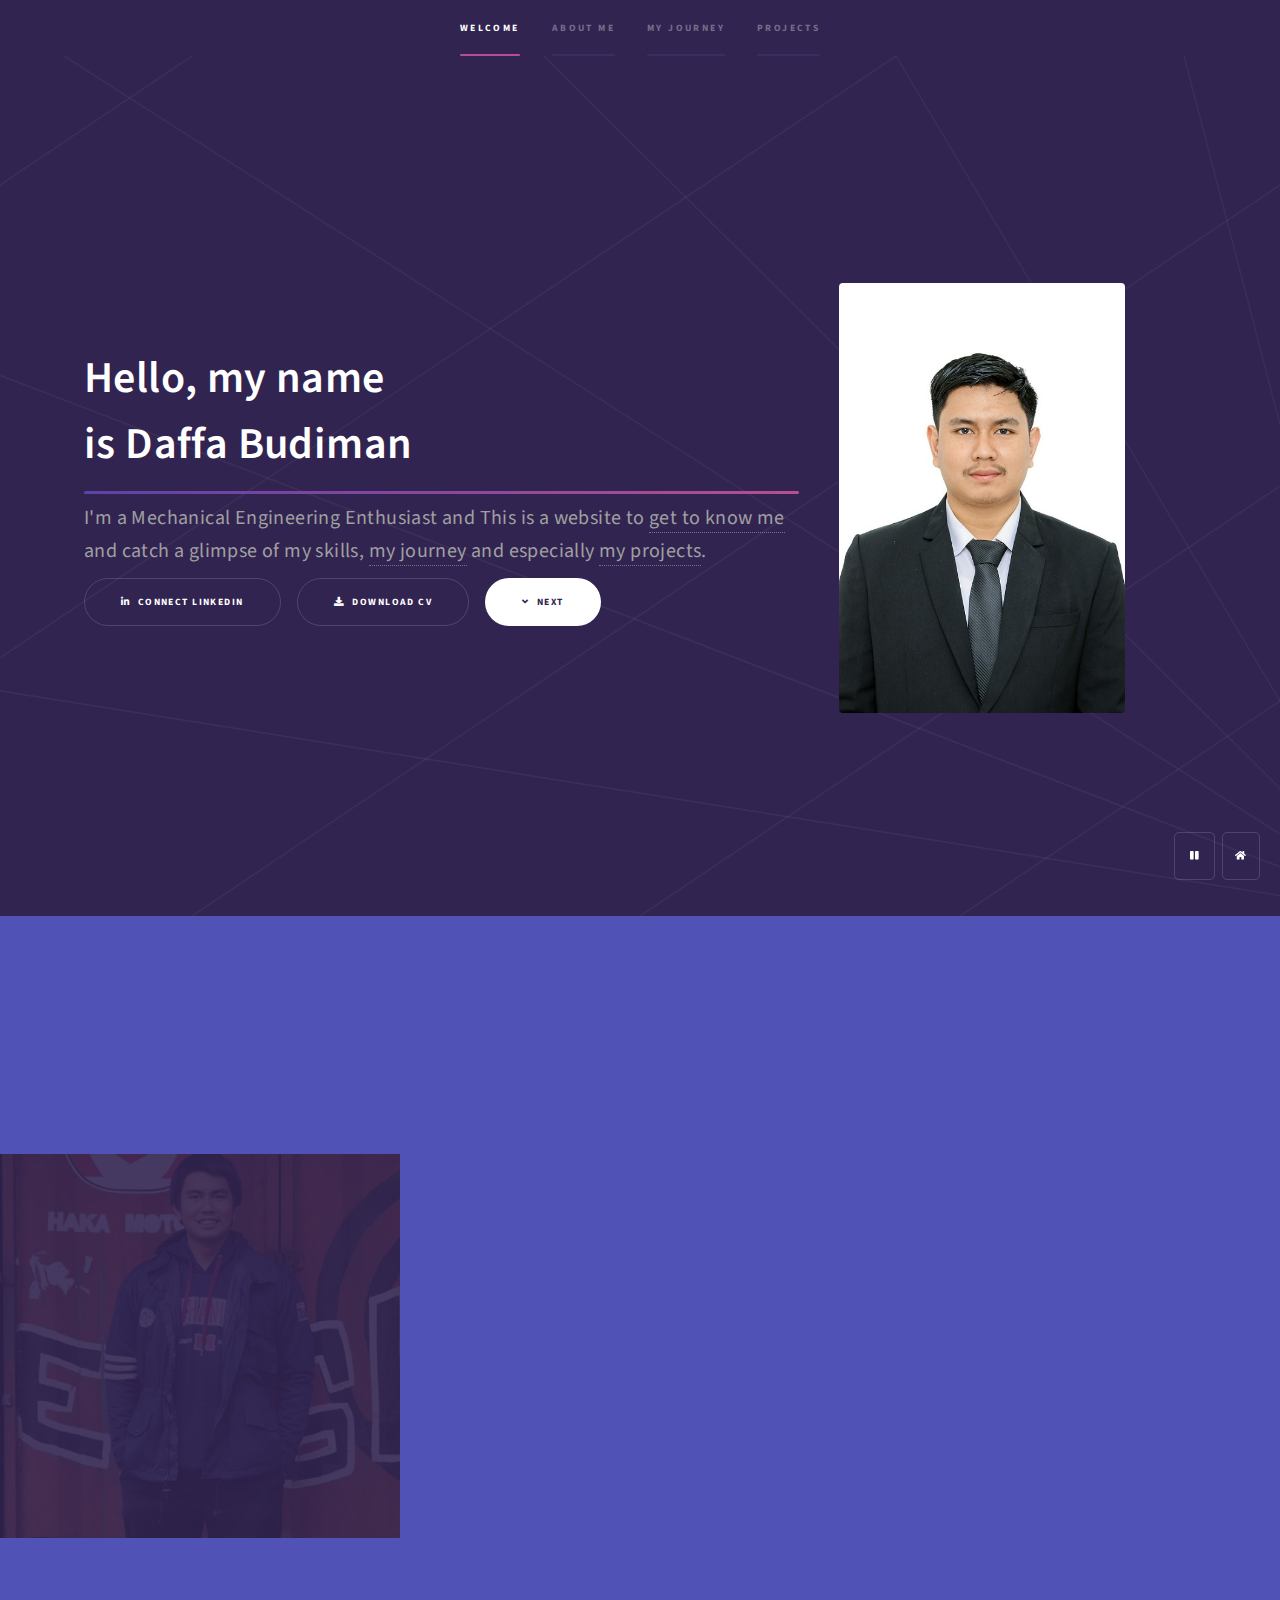
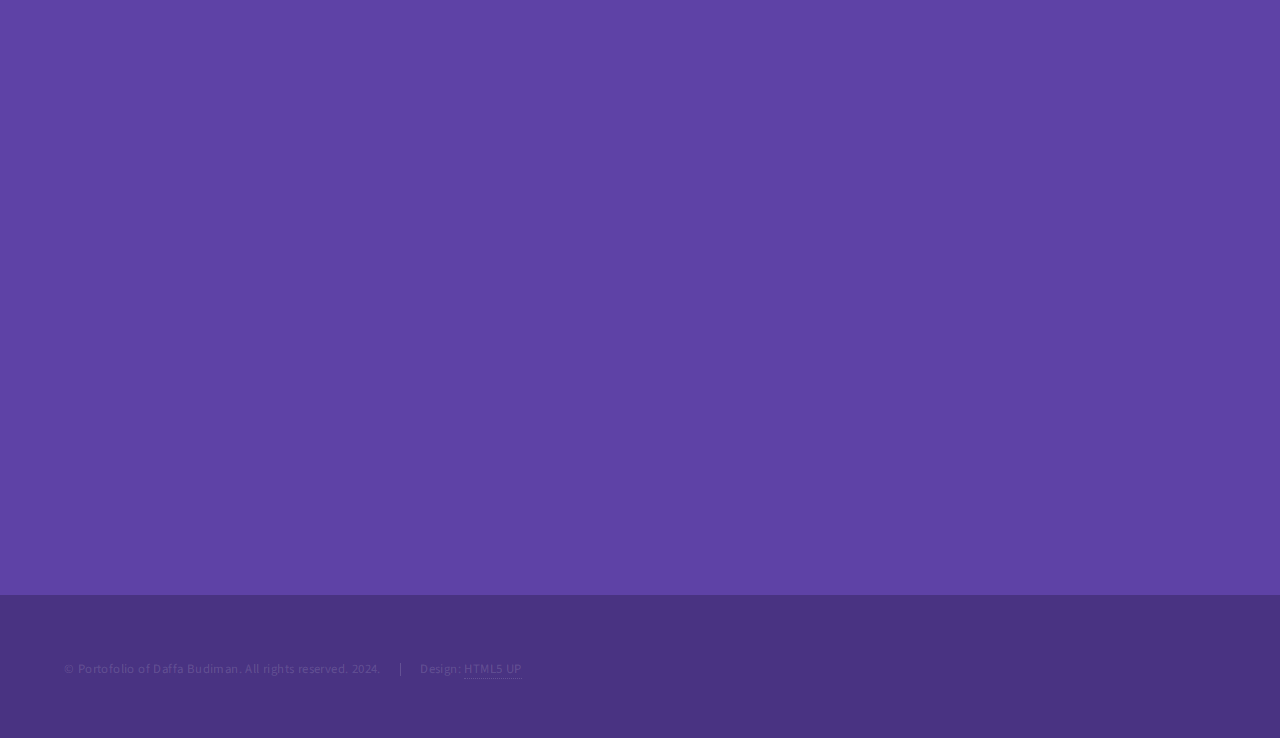
<file: index.html>
<!DOCTYPE HTML>
<!--
	Hyperspace by HTML5 UP
	html5up.net | @ajlkn
	Free for personal and commercial use under the CCA 3.0 license (html5up.net/license)
-->
<html>
	<head>
		<title>Portofolio of Daffa Budiman</title>
		<meta charset="utf-8" />
		<meta name="viewport" content="width=device-width, initial-scale=1, user-scalable=no" />
		<link rel="stylesheet" href="assets/css/main.css" />
		<noscript><link rel="stylesheet" href="assets/css/noscript.css" /></noscript>
	</head>
	<body class="is-preload">
		<audio id="background-music" loop>
			<source src="assets/backroundmusic.m4a" type="audio/mpeg">
			Browser kamu tidak mendukung audio.
		</audio>

		<!-- Sidebar -->
			<section id="sidebar">
				<div class="inner">
					<nav>
						<ul>
							<li><a href="#intro" >Welcome</a></li>
							<li><a href="#aboutme">About Me</a></li>
							<li><a href="#myjourney">My Journey</a></li>
							<li><a href="#projects">Projects</a></li>
						</ul>
					</nav>
				</div>
				<button id="float-button-music" ><i class="icon solid fa-pause" ></i></button>
			</section>

		<!-- Wrapper -->
			<div id="wrapper">	
				<!-- Welcome -->
					<section id="intro" class="wrapper fullscreen fade-up">
						<div class="inner flex-container">
							<div class="text-content">
								<h1 class="major">Hello, my name<br />
									is Daffa Budiman</h1>
									<p>I'm a Mechanical Engineering Enthusiast and This is a website to <a href="#aboutme" class="scrolly">get to know me</a> and catch a glimpse of my skills, <a href="#myjourney" class="scrolly">my journey</a> and especially <a href="#projects" class="scrolly">my projects</a>.</p>
									<ul class="actions">
										<li><a href="https://www.linkedin.com/in/daffabudiman/" target="_blank" class="button icon brands fa-linkedin-in">Connect LinkedIn</a></li>
										<li><a href="assets/CV DAFFA BUDIMAN.pdf" class="button icon solid fa-download" >Download CV</a></li>
										<li><a href="#aboutme" class="scrolly button primary color1 circle icon solid fa-angle-down">Next</a></li>
									</ul>
							</div>
							<div class="image-content">
								<a class="image"><img src="images/Foto.jpg" alt=""/></a>
							</div>
						</div>
						<button id="float-button" a href="#intro" class="scrolly icon solid fa-home"></button>
					</section>

				<!-- About Me -->
					<section id="aboutme" class="wrapper style2 fullscreen spotlights">
						<section>
							<a href="#" class="image"><img src="images/Foto2.jpg" alt="" data-position="center center" /></a>
							<div class="content">
								<div class="inner">
									<h2>About Me</h2>
									<p>Dedicated Mechanical Engineering graduate with a strong background in mechatronics, 
										reliability, maintenance, and mechanical design, seeking a challenging position as an 
										Entry-Level Mechanical Engineer or any other opportunity. Offering expertise in 3D 
										design, mechanical engineering, and problem solving to contribute effectively to a 
										dynamic engineering team. I am enthusiast to learn new language such as Japanese.
									</p>
									<br/>
								<ul class="actions">
									<li><a href="#myjourney" class="scrolly button primary color1 circle icon solid fa-angle-down">Next</a></li>
								</ul>
								</div>
							</div>
						</section>
					</section>

				<!-- My Journey -->
					<section id="myjourney" class="wrapper style2-alt fade-up">
						<div class="inner">
							<h2>My Journey</h2>
							<p>Explore my timeline of adventures—it's interactive! Click on each box for more details.</p>
							<ul>
								<li>Position</li>
								<li>Location</li>
								<li>Main Objective or Responsibility</li>
							</ul>
								<div class="features">
									<section>
										<span class="icon solid major fas fa-briefcase"></span>
										<h2>Experience</h2>
										<div class="main">
											<article class="thumb2">
												<a href="images/fulls/Journey.JPG" class="image"><img src="images/thumbs/Journey.JPG" alt="" /></a>
												<h2>Mechanical and Electrical Engineering Intern<br/> PT. Agrividia Solusi Nusantara (Dec 2023 - Feb 2024) <br/> Developed conveyor system for palm fruit sorting</h2>
												<p>● Created a prototype of conveyor system for palm fruit sorting using shapr3d, 3D printer, Arduino with a tight deadline 1 month and 2 engineers.
													<br/>● Created a full-size conveyor system for palm fruit sorting, integrating mechanical and electrical circuits for seamless operation and 5 engineers.
													<br/>● Programmed Arduino for weight sensor and configured PLC for 3-phase motor control and hopper (using pneumatic) control with deadline 2 month.</p>
												</p>
											</article>	
											<article class="thumb2">
												<a href="images/fulls/Journey.JPG" class="image"><img src="images/thumbs/Journey.JPG" alt="" /></a>
												<h2>Reliability and Maintenance Intern<br/> PT. Cabot Indonesia (Mar 2021 - Jul 2021) <br/>Learn the production process of carbon black</h2>
												<p>● Learn the production process of carbon black and knowing the machinery equipments of the production.
													<br/>● Demonstrated proficiency in creating detailed 3D designs using Solidworks and conducted Thermo- Structural Analysis using Ansys.
													<br/>● Conducted a comprehensive analysis of the effects of adding bellows to the inlet air pipeline at the combustion chamber.
												</p>
											</article>	
											<article class="thumb2">
												<a href="images/fulls/Journey.JPG" class="image"><img src="images/thumbs/Journey.JPG" alt="" /></a>
												<h2>Mechanical Design Freelance<br/> CV. Vierma Engineering (February 2021) <br/>Created a comprehensive set of mechanical drawings for a project</h2>
												<p>● Successfully created a comprehensive set of mechanical drawings for a project, totaling 20 pages of detailed design.
													<br/>● Create a 5-page exploded view drawing.
													<br/>● Completed the entire project within a tight deadline of 3 days.
												</p>
											</article>	
										</div>
									</section>
									<section>
										<span class="icon solid major fa-graduation-cap"></span>
										<h2>Formal Education</h2>
										<div class="main">
											<article class="thumb2">
												<a href="images/fulls/Journey.JPG" class="image"><img src="images/thumbs/Journey.JPG" alt="" /></a>
												<h2>Bachelor of Mechanical Engineering<br/> Bandung Institute of Technology (August 2017 - August 2023) <br/>GPA of 3.13/4.00</h2>
												<p>Developed a final project titled "Development Control System of Lower Limb Exoskeleton for People with Paraplegia", Implemented comprehensive control algorithms using PID and arduino, resulting in a significantly improved user experience with the exoskeleton. This project improves problem solving, mechanical engineering, mechatronics, and mechanical design skills.
												</p>
											</article>
										</div>
									</section>
									<section>
										<span class="icon solid major fa-users"></span>
										<h2>Organizations</h2>
										<div class="main">
											<article class="thumb2">
												<a href="images/fulls/Journey.JPG" class="image"><img src="images/thumbs/Journey.JPG" alt="" /></a>
												<h2>Head of Chassis Departement<br/> Red Container Karting Team (RCKT ITB) (Jan 2020 - Dec 2020) <br/>Responsible for maintaining and developing kart chassis.</h2>
												<p>● Responsible for maintaining and developing kart chassis.
													<br/>● Read and follow technical documentation to complete accurate repairs.
													<br/>● Solve the kart chassis problem with limited materials.
													<br/>● Lead the team to make kart parts with limited materials and tools.
												</p>
											</article>
											<article class="thumb2">
												<a href="images/fulls/Journey.JPG" class="image"><img src="images/thumbs/Journey.JPG" alt="" /></a>
												<h2>Head of the Kinship Bureau<br/> Koperasi Asrama Mahasiswa BG ITB (Feb 2019 - Oct 2020)<br/>Responsible for improving internal relationships between members</h2>
												<p>Responsible for improving internal relationships between members with programs.
												</p>
											</article>
											<article class="thumb2">
												<a href="images/fulls/Journey.JPG" class="image"><img src="images/thumbs/Journey.JPG" alt="" /></a>
												<h2>Staff of Competition Division<br/> Himpunan Mahasiswa Mesin ITB (HMM ITB) (Sep 2019 - Feb 2020) <br/>Responsible for maintaining and developing kart chassis.</h2>
												<p>● Responsible for updating the competition list on the website every 2 weeks.
													<br/>● Responsible for holding one competition seminar about sharing experience to increase enthusiasm in competition.
												</p>
											</article>
										</div>
									</section>
								</div>
								<br/>
							<ul class="actions">
								<li><a href="#projects" class="scrolly button primary color1 circle icon solid fa-angle-down">Next</a></li>
							</ul>
						</div>
					</section>

				<!-- My Projects -->
					<section id="projects" class="wrapper style1 fade-up">
						<div class="inner">
							<h2>Projects</h2>
							<p>it's interactive! Click on each box for more details.</p>
							<div class="main">
								<article class="thumb">
									<a href="images/fulls/01.jpg" class="image"><img src="images/thumbs/01.jpg" alt="" /></a>
								</article>
								<article class="thumb">
									<a href="images/fulls/02.jpg" class="image"><img src="images/thumbs/02.jpg" alt="" /></a>
								</article>
								<article class="thumb">
									<a href="images/fulls/03.jpg" class="image"><img src="images/thumbs/03.jpg" alt="" /></a>
								</article>
								<article class="thumb">
									<a href="images/fulls/04.jpg" class="image"><img src="images/thumbs/04.jpg" alt="" /></a>
								</article>
							</div>
							<br/>
							<ul class="actions">
								<li><a href="#intro" class="scrolly button primary color1 circle icon solid fa-home">Home</a></li>
							</ul>
						</div>
					</section>

		<!-- Footer -->
			<footer id="footer" class="wrapper style1-alt">
				<div class="inner">
					<ul class="menu">
						<li>&copy; Portofolio of Daffa Budiman. All rights reserved. 2024.</li><li>Design: <a href="http://html5up.net">HTML5 UP</a></li>
					</ul>
				</div>
			</footer>

		<!-- Scripts -->
			<script src="assets/js/jquery.min.js"></script>
			<script src="assets/js/jquery.poptrox.min.js"></script>
			<script src="assets/js/jquery.scrollex.min.js"></script>
			<script src="assets/js/jquery.scrolly.min.js"></script>
			<script src="assets/js/browser.min.js"></script>
			<script src="assets/js/breakpoints.min.js"></script>
			<script src="assets/js/util.js"></script>
			<script src="assets/js/main.js"></script>

	</body>
</html>
</file>
<file: assets/css/noscript.css>
/*
	Hyperspace by HTML5 UP
	html5up.net | @ajlkn
	Free for personal and commercial use under the CCA 3.0 license (html5up.net/license)
*/

/* Spotlights */

	.spotlights > section > .image:before {
		opacity: 0 !important;
	}

	.spotlights > section > .content > .inner {
		-moz-transform: none !important;
		-webkit-transform: none !important;
		-ms-transform: none !important;
		transform: none !important;
		opacity: 1 !important;
	}

/* Wrapper */

	.wrapper > .inner {
		opacity: 1 !important;
		-moz-transform: none !important;
		-webkit-transform: none !important;
		-ms-transform: none !important;
		transform: none !important;
	}

/* Sidebar */

	#sidebar > .inner {
		opacity: 1 !important;
	}

	#sidebar nav > ul > li {
		-moz-transform: none !important;
		-webkit-transform: none !important;
		-ms-transform: none !important;
		transform: none !important;
		opacity: 1 !important;
	}
</file>
<file: assets/css/main.css>
@import url(fontawesome-all.min.css);
@import url("https://fonts.googleapis.com/css?family=Source+Sans+Pro:300,300italic,400,400italic");
/*
	Hyperspace by HTML5 UP
	html5up.net | @ajlkn
	Free for personal and commercial use under the CCA 3.0 license (html5up.net/license)
*/
@-moz-keyframes spinner {
	0% {
		-moz-transform: rotate(0deg);
		-webkit-transform: rotate(0deg);
		-ms-transform: rotate(0deg);
		transform: rotate(0deg);
	}

	100% {
		-moz-transform: rotate(359deg);
		-webkit-transform: rotate(359deg);
		-ms-transform: rotate(359deg);
		transform: rotate(359deg);
	}
}

@-webkit-keyframes spinner {
	0% {
		-moz-transform: rotate(0deg);
		-webkit-transform: rotate(0deg);
		-ms-transform: rotate(0deg);
		transform: rotate(0deg);
	}

	100% {
		-moz-transform: rotate(359deg);
		-webkit-transform: rotate(359deg);
		-ms-transform: rotate(359deg);
		transform: rotate(359deg);
	}
}

@-ms-keyframes spinner {
	0% {
		-moz-transform: rotate(0deg);
		-webkit-transform: rotate(0deg);
		-ms-transform: rotate(0deg);
		transform: rotate(0deg);
	}

	100% {
		-moz-transform: rotate(359deg);
		-webkit-transform: rotate(359deg);
		-ms-transform: rotate(359deg);
		transform: rotate(359deg);
	}
}

@keyframes spinner {
	0% {
		-moz-transform: rotate(0deg);
		-webkit-transform: rotate(0deg);
		-ms-transform: rotate(0deg);
		transform: rotate(0deg);
	}

	100% {
		-moz-transform: rotate(359deg);
		-webkit-transform: rotate(359deg);
		-ms-transform: rotate(359deg);
		transform: rotate(359deg);
	}
}

html, body, div, span, applet, object,
iframe, h1, h2, h3, h4, h5, h6, p, blockquote,
pre, a, abbr, acronym, address, big, cite,
code, del, dfn, em, img, ins, kbd, q, s, samp,
small, strike, strong, sub, sup, tt, var, b,
u, i, center, dl, dt, dd, ol, ul, li, fieldset,
form, label, legend, table, caption, tbody,
tfoot, thead, tr, th, td, article, aside,
canvas, details, embed, figure, figcaption,
footer, header, hgroup, menu, nav, output, ruby,
section, summary, time, mark, audio, video {
	margin: 0;
	padding: 0;
	border: 0;
	font-size: 100%;
	font: inherit;
	vertical-align: baseline;}

article, aside, details, figcaption, figure,
footer, header, hgroup, menu, nav, section {
	display: block;}

body {
	line-height: 1;
}

ol, ul {
	list-style: none;
}

blockquote, q {
	quotes: none;
}

	blockquote:before, blockquote:after, q:before, q:after {
		content: '';
		content: none;
	}

table {
	border-collapse: collapse;
	border-spacing: 0;
}

body {
	-webkit-text-size-adjust: none;
}

mark {
	background-color: transparent;
	color: inherit;
}

input::-moz-focus-inner {
	border: 0;
	padding: 0;
}

input, select, textarea {
	-moz-appearance: none;
	-webkit-appearance: none;
	-ms-appearance: none;
	appearance: none;
}

/* Basic */

	@-ms-viewport {
		width: device-width;
	}

	body {
		-ms-overflow-style: scrollbar;
	}

	@media screen and (max-width: 480px) {

		html, body {
			min-width: 320px;
		}

	}

	html {
		box-sizing: border-box;
	}

	*, *:before, *:after {
		box-sizing: inherit;
	}

	body {
		background: #312450;
	}

		body.is-preload *, body.is-preload *:before, body.is-preload *:after {
			-moz-animation: none !important;
			-webkit-animation: none !important;
			-ms-animation: none !important;
			animation: none !important;
			-moz-transition: none !important;
			-webkit-transition: none !important;
			-ms-transition: none !important;
			transition: none !important;
		}

		body.is-resizing *, body.is-resizing *:before, body.is-resizing *:after {
			-moz-animation: none !important;
			-webkit-animation: none !important;
			-ms-animation: none !important;
			animation: none !important;
			-moz-transition: none !important;
			-webkit-transition: none !important;
			-ms-transition: none !important;
			transition: none !important;
		}


/* Type */

	body, input, select, textarea {
		color: #a0a0a1;
		font-family: "Source Sans Pro", Helvetica, sans-serif;
		font-size: 15pt;
		font-weight: 400;
		letter-spacing: 0.025em;
		line-height: 1.65;
	}

		@media screen and (max-width: 1680px) {

			body, input, select, textarea {
				font-size: 13pt;
			}

		}

		@media screen and (max-width: 1280px) {

			body, input, select, textarea {
				font-size: 12pt;
			}

		}

		@media screen and (max-width: 360px) {

			body, input, select, textarea {
				font-size: 11pt;
			}

		}

	a {
		-moz-transition: color 0.2s ease, border-bottom-color 0.2s ease;
		-webkit-transition: color 0.2s ease, border-bottom-color 0.2s ease;
		-ms-transition: color 0.2s ease, border-bottom-color 0.2s ease;
		transition: color 0.2s ease, border-bottom-color 0.2s ease;
		border-bottom: dotted 1px rgba(255, 255, 255, 0.35);
		color: inherit;
		text-decoration: none;
	}

		a:hover {
			border-bottom-color: transparent;
			color: #ffffff;
		}

	strong, b {
		color: #ffffff;
		font-weight: bold;
	}

	em, i {
		font-style: italic;
	}

	p {
		margin: 0 0 0.5em 0;
	}

	h1, h2, h3, h4, h5, h6 {
		color: #ffffff;
		font-weight: 600;
		line-height: 1.5;
		margin: 0 0 0 0;
	}

		h1 a, h2 a, h3 a, h4 a, h5 a, h6 a {
			color: inherit;
			text-decoration: none;
		}

	h1 {
		font-size: 2.75em;
	}

		h1.major {
			margin: 0 0 0.2em 0;
			position: relative;
			padding-bottom: 0.35em;
		}

			h1.major:after {
				background-image: -moz-linear-gradient(to right, #5e42a6, #b74e91);
				background-image: -webkit-linear-gradient(to right, #5e42a6, #b74e91);
				background-image: -ms-linear-gradient(to right, #5e42a6, #b74e91);
				background-image: linear-gradient(to right, #5e42a6, #b74e91);
				-moz-transition: max-width 0.2s ease;
				-webkit-transition: max-width 0.2s ease;
				-ms-transition: max-width 0.2s ease;
				transition: max-width 0.2s ease;
				border-radius: 0.2em;
				bottom: 0;
				content: '';
				height: 0.05em;
				position: absolute;
				right: 0;
				width: 100%;
			}

	h2 {
		font-size: 1.75em;
	}

	h3 {
		font-size: 1.1em;
	}

	h4 {
		font-size: 1em;
	}

	h5 {
		font-size: 0.8em;
	}

	h6 {
		font-size: 0.6em;
	}

	@media screen and (max-width: 736px) {

		h1 {
			font-size: 2em;
		}

		h2 {
			font-size: 1.25em;
		}

		h3 {
			font-size: 1em;
		}

		h4 {
			font-size: 0.8em;
		}

		h5 {
			font-size: 0.6em;
		}

		h6 {
			font-size: 0.6em;
		}

	}

	sub {
		font-size: 0.8em;
		position: relative;
		top: 0.5em;
	}

	sup {
		font-size: 0.8em;
		position: relative;
		top: -0.5em;
	}

	blockquote {
		border-left: solid 4px rgba(255, 255, 255, 0.15);
		font-style: italic;
		margin: 0 0 2em 0;
		padding: 0.5em 0 0.5em 2em;
	}

	code {
		background: rgba(255, 255, 255, 0.05);
		border-radius: 0.25em;
		border: solid 1px rgba(255, 255, 255, 0.15);
		font-family: "Courier New", monospace;
		font-size: 0.9em;
		margin: 0 0.25em;
		padding: 0.25em 0.65em;
	}

	pre {
		-webkit-overflow-scrolling: touch;
		font-family: "Courier New", monospace;
		font-size: 0.9em;
		margin: 0 0 2em 0;
	}

		pre code {
			display: block;
			line-height: 1.75em;
			padding: 1em 1.5em;
			overflow-x: auto;
		}

	hr {
		border: 0;
		border-bottom: solid 1px rgba(255, 255, 255, 0.15);
		margin: 2em 0;
	}

		hr.major {
			margin: 3em 0;
		}

	.align-left {
		text-align: left;
	}

	.align-center {
		text-align: center;
	}

	.align-right {
		text-align: right;
	}

/* Row */

	.row {
		display: flex;
		flex-wrap: wrap;
		box-sizing: border-box;
		align-items: stretch;
	}

		.row > * {
			box-sizing: border-box;
		}

		.row.gtr-uniform > * > :last-child {
			margin-bottom: 0;
		}

		.row.aln-left {
			justify-content: flex-start;
		}

		.row.aln-center {
			justify-content: center;
		}

		.row.aln-right {
			justify-content: flex-end;
		}

		.row.aln-top {
			align-items: flex-start;
		}

		.row.aln-middle {
			align-items: center;
		}

		.row.aln-bottom {
			align-items: flex-end;
		}

		.row > .imp {
			order: -1;
		}

		.row > .col-1 {
			width: 8.33333%;
		}

		.row > .off-1 {
			margin-left: 8.33333%;
		}

		.row > .col-2 {
			width: 16.66667%;
		}

		.row > .off-2 {
			margin-left: 16.66667%;
		}

		.row > .col-3 {
			width: 25%;
		}

		.row > .off-3 {
			margin-left: 25%;
		}

		.row > .col-4 {
			width: 33.33333%;
		}

		.row > .off-4 {
			margin-left: 33.33333%;
		}

		.row > .col-5 {
			width: 41.66667%;
		}

		.row > .off-5 {
			margin-left: 41.66667%;
		}

		.row > .col-6 {
			width: 50%;
		}

		.row > .off-6 {
			margin-left: 50%;
		}

		.row > .col-7 {
			width: 58.33333%;
		}

		.row > .off-7 {
			margin-left: 58.33333%;
		}

		.row > .col-8 {
			width: 66.66667%;
		}

		.row > .off-8 {
			margin-left: 66.66667%;
		}

		.row > .col-9 {
			width: 75%;
		}

		.row > .off-9 {
			margin-left: 75%;
		}

		.row > .col-10 {
			width: 83.33333%;
		}

		.row > .off-10 {
			margin-left: 83.33333%;
		}

		.row > .col-11 {
			width: 91.66667%;
		}

		.row > .off-11 {
			margin-left: 91.66667%;
		}

		.row > .col-12 {
			width: 100%;
		}

		.row > .off-12 {
			margin-left: 100%;
		}

		.row.gtr-0 {
			margin-top: 0;
			margin-left: 0em;
		}

			.row.gtr-0 > * {
				padding: 0 0 0 0em;
			}

			.row.gtr-0.gtr-uniform {
				margin-top: 0em;
			}

				.row.gtr-0.gtr-uniform > * {
					padding-top: 0em;
				}

		.row.gtr-25 {
			margin-top: 0;
			margin-left: -0.375em;
		}

			.row.gtr-25 > * {
				padding: 0 0 0 0.375em;
			}

			.row.gtr-25.gtr-uniform {
				margin-top: -0.375em;
			}

				.row.gtr-25.gtr-uniform > * {
					padding-top: 0.375em;
				}

		.row.gtr-50 {
			margin-top: 0;
			margin-left: -0.75em;
		}

			.row.gtr-50 > * {
				padding: 0 0 0 0.75em;
			}

			.row.gtr-50.gtr-uniform {
				margin-top: -0.75em;
			}

				.row.gtr-50.gtr-uniform > * {
					padding-top: 0.75em;
				}

		.row {
			margin-top: 0;
			margin-left: -1.5em;
		}

			.row > * {
				padding: 0 0 0 1.5em;
			}

			.row.gtr-uniform {
				margin-top: -1.5em;
			}

				.row.gtr-uniform > * {
					padding-top: 1.5em;
				}

		.row.gtr-150 {
			margin-top: 0;
			margin-left: -2.25em;
		}

			.row.gtr-150 > * {
				padding: 0 0 0 2.25em;
			}

			.row.gtr-150.gtr-uniform {
				margin-top: -2.25em;
			}

				.row.gtr-150.gtr-uniform > * {
					padding-top: 2.25em;
				}

		.row.gtr-200 {
			margin-top: 0;
			margin-left: -3em;
		}

			.row.gtr-200 > * {
				padding: 0 0 0 3em;
			}

			.row.gtr-200.gtr-uniform {
				margin-top: -3em;
			}

				.row.gtr-200.gtr-uniform > * {
					padding-top: 3em;
				}

		@media screen and (max-width: 1680px) {

			.row {
				display: flex;
				flex-wrap: wrap;
				box-sizing: border-box;
				align-items: stretch;
			}

				.row > * {
					box-sizing: border-box;
				}

				.row.gtr-uniform > * > :last-child {
					margin-bottom: 0;
				}

				.row.aln-left {
					justify-content: flex-start;
				}

				.row.aln-center {
					justify-content: center;
				}

				.row.aln-right {
					justify-content: flex-end;
				}

				.row.aln-top {
					align-items: flex-start;
				}

				.row.aln-middle {
					align-items: center;
				}

				.row.aln-bottom {
					align-items: flex-end;
				}

				.row > .imp-xlarge {
					order: -1;
				}

				.row > .col-1-xlarge {
					width: 8.33333%;
				}

				.row > .off-1-xlarge {
					margin-left: 8.33333%;
				}

				.row > .col-2-xlarge {
					width: 16.66667%;
				}

				.row > .off-2-xlarge {
					margin-left: 16.66667%;
				}

				.row > .col-3-xlarge {
					width: 25%;
				}

				.row > .off-3-xlarge {
					margin-left: 25%;
				}

				.row > .col-4-xlarge {
					width: 33.33333%;
				}

				.row > .off-4-xlarge {
					margin-left: 33.33333%;
				}

				.row > .col-5-xlarge {
					width: 41.66667%;
				}

				.row > .off-5-xlarge {
					margin-left: 41.66667%;
				}

				.row > .col-6-xlarge {
					width: 50%;
				}

				.row > .off-6-xlarge {
					margin-left: 50%;
				}

				.row > .col-7-xlarge {
					width: 58.33333%;
				}

				.row > .off-7-xlarge {
					margin-left: 58.33333%;
				}

				.row > .col-8-xlarge {
					width: 66.66667%;
				}

				.row > .off-8-xlarge {
					margin-left: 66.66667%;
				}

				.row > .col-9-xlarge {
					width: 75%;
				}

				.row > .off-9-xlarge {
					margin-left: 75%;
				}

				.row > .col-10-xlarge {
					width: 83.33333%;
				}

				.row > .off-10-xlarge {
					margin-left: 83.33333%;
				}

				.row > .col-11-xlarge {
					width: 91.66667%;
				}

				.row > .off-11-xlarge {
					margin-left: 91.66667%;
				}

				.row > .col-12-xlarge {
					width: 100%;
				}

				.row > .off-12-xlarge {
					margin-left: 100%;
				}

				.row.gtr-0 {
					margin-top: 0;
					margin-left: 0em;
				}

					.row.gtr-0 > * {
						padding: 0 0 0 0em;
					}

					.row.gtr-0.gtr-uniform {
						margin-top: 0em;
					}

						.row.gtr-0.gtr-uniform > * {
							padding-top: 0em;
						}

				.row.gtr-25 {
					margin-top: 0;
					margin-left: -0.375em;
				}

					.row.gtr-25 > * {
						padding: 0 0 0 0.375em;
					}

					.row.gtr-25.gtr-uniform {
						margin-top: -0.375em;
					}

						.row.gtr-25.gtr-uniform > * {
							padding-top: 0.375em;
						}

				.row.gtr-50 {
					margin-top: 0;
					margin-left: -0.75em;
				}

					.row.gtr-50 > * {
						padding: 0 0 0 0.75em;
					}

					.row.gtr-50.gtr-uniform {
						margin-top: -0.75em;
					}

						.row.gtr-50.gtr-uniform > * {
							padding-top: 0.75em;
						}

				.row {
					margin-top: 0;
					margin-left: -1.5em;
				}

					.row > * {
						padding: 0 0 0 1.5em;
					}

					.row.gtr-uniform {
						margin-top: -1.5em;
					}

						.row.gtr-uniform > * {
							padding-top: 1.5em;
						}

				.row.gtr-150 {
					margin-top: 0;
					margin-left: -2.25em;
				}

					.row.gtr-150 > * {
						padding: 0 0 0 2.25em;
					}

					.row.gtr-150.gtr-uniform {
						margin-top: -2.25em;
					}

						.row.gtr-150.gtr-uniform > * {
							padding-top: 2.25em;
						}

				.row.gtr-200 {
					margin-top: 0;
					margin-left: -3em;
				}

					.row.gtr-200 > * {
						padding: 0 0 0 3em;
					}

					.row.gtr-200.gtr-uniform {
						margin-top: -3em;
					}

						.row.gtr-200.gtr-uniform > * {
							padding-top: 3em;
						}

		}

		@media screen and (max-width: 1280px) {

			.row {
				display: flex;
				flex-wrap: wrap;
				box-sizing: border-box;
				align-items: stretch;
			}

				.row > * {
					box-sizing: border-box;
				}

				.row.gtr-uniform > * > :last-child {
					margin-bottom: 0;
				}

				.row.aln-left {
					justify-content: flex-start;
				}

				.row.aln-center {
					justify-content: center;
				}

				.row.aln-right {
					justify-content: flex-end;
				}

				.row.aln-top {
					align-items: flex-start;
				}

				.row.aln-middle {
					align-items: center;
				}

				.row.aln-bottom {
					align-items: flex-end;
				}

				.row > .imp-large {
					order: -1;
				}

				.row > .col-1-large {
					width: 8.33333%;
				}

				.row > .off-1-large {
					margin-left: 8.33333%;
				}

				.row > .col-2-large {
					width: 16.66667%;
				}

				.row > .off-2-large {
					margin-left: 16.66667%;
				}

				.row > .col-3-large {
					width: 25%;
				}

				.row > .off-3-large {
					margin-left: 25%;
				}

				.row > .col-4-large {
					width: 33.33333%;
				}

				.row > .off-4-large {
					margin-left: 33.33333%;
				}

				.row > .col-5-large {
					width: 41.66667%;
				}

				.row > .off-5-large {
					margin-left: 41.66667%;
				}

				.row > .col-6-large {
					width: 50%;
				}

				.row > .off-6-large {
					margin-left: 50%;
				}

				.row > .col-7-large {
					width: 58.33333%;
				}

				.row > .off-7-large {
					margin-left: 58.33333%;
				}

				.row > .col-8-large {
					width: 66.66667%;
				}

				.row > .off-8-large {
					margin-left: 66.66667%;
				}

				.row > .col-9-large {
					width: 75%;
				}

				.row > .off-9-large {
					margin-left: 75%;
				}

				.row > .col-10-large {
					width: 83.33333%;
				}

				.row > .off-10-large {
					margin-left: 83.33333%;
				}

				.row > .col-11-large {
					width: 91.66667%;
				}

				.row > .off-11-large {
					margin-left: 91.66667%;
				}

				.row > .col-12-large {
					width: 100%;
				}

				.row > .off-12-large {
					margin-left: 100%;
				}

				.row.gtr-0 {
					margin-top: 0;
					margin-left: 0em;
				}

					.row.gtr-0 > * {
						padding: 0 0 0 0em;
					}

					.row.gtr-0.gtr-uniform {
						margin-top: 0em;
					}

						.row.gtr-0.gtr-uniform > * {
							padding-top: 0em;
						}

				.row.gtr-25 {
					margin-top: 0;
					margin-left: -0.375em;
				}

					.row.gtr-25 > * {
						padding: 0 0 0 0.375em;
					}

					.row.gtr-25.gtr-uniform {
						margin-top: -0.375em;
					}

						.row.gtr-25.gtr-uniform > * {
							padding-top: 0.375em;
						}

				.row.gtr-50 {
					margin-top: 0;
					margin-left: -0.75em;
				}

					.row.gtr-50 > * {
						padding: 0 0 0 0.75em;
					}

					.row.gtr-50.gtr-uniform {
						margin-top: -0.75em;
					}

						.row.gtr-50.gtr-uniform > * {
							padding-top: 0.75em;
						}

				.row {
					margin-top: 0;
					margin-left: -1.5em;
				}

					.row > * {
						padding: 0 0 0 1.5em;
					}

					.row.gtr-uniform {
						margin-top: -1.5em;
					}

						.row.gtr-uniform > * {
							padding-top: 1.5em;
						}

				.row.gtr-150 {
					margin-top: 0;
					margin-left: -2.25em;
				}

					.row.gtr-150 > * {
						padding: 0 0 0 2.25em;
					}

					.row.gtr-150.gtr-uniform {
						margin-top: -2.25em;
					}

						.row.gtr-150.gtr-uniform > * {
							padding-top: 2.25em;
						}

				.row.gtr-200 {
					margin-top: 0;
					margin-left: -3em;
				}

					.row.gtr-200 > * {
						padding: 0 0 0 3em;
					}

					.row.gtr-200.gtr-uniform {
						margin-top: -3em;
					}

						.row.gtr-200.gtr-uniform > * {
							padding-top: 3em;
						}

		}

		@media screen and (max-width: 980px) {

			.row {
				display: flex;
				flex-wrap: wrap;
				box-sizing: border-box;
				align-items: stretch;
			}

				.row > * {
					box-sizing: border-box;
				}

				.row.gtr-uniform > * > :last-child {
					margin-bottom: 0;
				}

				.row.aln-left {
					justify-content: flex-start;
				}

				.row.aln-center {
					justify-content: center;
				}

				.row.aln-right {
					justify-content: flex-end;
				}

				.row.aln-top {
					align-items: flex-start;
				}

				.row.aln-middle {
					align-items: center;
				}

				.row.aln-bottom {
					align-items: flex-end;
				}

				.row > .imp-medium {
					order: -1;
				}

				.row > .col-1-medium {
					width: 8.33333%;
				}

				.row > .off-1-medium {
					margin-left: 8.33333%;
				}

				.row > .col-2-medium {
					width: 16.66667%;
				}

				.row > .off-2-medium {
					margin-left: 16.66667%;
				}

				.row > .col-3-medium {
					width: 25%;
				}

				.row > .off-3-medium {
					margin-left: 25%;
				}

				.row > .col-4-medium {
					width: 33.33333%;
				}

				.row > .off-4-medium {
					margin-left: 33.33333%;
				}

				.row > .col-5-medium {
					width: 41.66667%;
				}

				.row > .off-5-medium {
					margin-left: 41.66667%;
				}

				.row > .col-6-medium {
					width: 50%;
				}

				.row > .off-6-medium {
					margin-left: 50%;
				}

				.row > .col-7-medium {
					width: 58.33333%;
				}

				.row > .off-7-medium {
					margin-left: 58.33333%;
				}

				.row > .col-8-medium {
					width: 66.66667%;
				}

				.row > .off-8-medium {
					margin-left: 66.66667%;
				}

				.row > .col-9-medium {
					width: 75%;
				}

				.row > .off-9-medium {
					margin-left: 75%;
				}

				.row > .col-10-medium {
					width: 83.33333%;
				}

				.row > .off-10-medium {
					margin-left: 83.33333%;
				}

				.row > .col-11-medium {
					width: 91.66667%;
				}

				.row > .off-11-medium {
					margin-left: 91.66667%;
				}

				.row > .col-12-medium {
					width: 100%;
				}

				.row > .off-12-medium {
					margin-left: 100%;
				}

				.row.gtr-0 {
					margin-top: 0;
					margin-left: 0em;
				}

					.row.gtr-0 > * {
						padding: 0 0 0 0em;
					}

					.row.gtr-0.gtr-uniform {
						margin-top: 0em;
					}

						.row.gtr-0.gtr-uniform > * {
							padding-top: 0em;
						}

				.row.gtr-25 {
					margin-top: 0;
					margin-left: -0.375em;
				}

					.row.gtr-25 > * {
						padding: 0 0 0 0.375em;
					}

					.row.gtr-25.gtr-uniform {
						margin-top: -0.375em;
					}

						.row.gtr-25.gtr-uniform > * {
							padding-top: 0.375em;
						}

				.row.gtr-50 {
					margin-top: 0;
					margin-left: -0.75em;
				}

					.row.gtr-50 > * {
						padding: 0 0 0 0.75em;
					}

					.row.gtr-50.gtr-uniform {
						margin-top: -0.75em;
					}

						.row.gtr-50.gtr-uniform > * {
							padding-top: 0.75em;
						}

				.row {
					margin-top: 0;
					margin-left: -1.5em;
				}

					.row > * {
						padding: 0 0 0 1.5em;
					}

					.row.gtr-uniform {
						margin-top: -1.5em;
					}

						.row.gtr-uniform > * {
							padding-top: 1.5em;
						}

				.row.gtr-150 {
					margin-top: 0;
					margin-left: -2.25em;
				}

					.row.gtr-150 > * {
						padding: 0 0 0 2.25em;
					}

					.row.gtr-150.gtr-uniform {
						margin-top: -2.25em;
					}

						.row.gtr-150.gtr-uniform > * {
							padding-top: 2.25em;
						}

				.row.gtr-200 {
					margin-top: 0;
					margin-left: -3em;
				}

					.row.gtr-200 > * {
						padding: 0 0 0 3em;
					}

					.row.gtr-200.gtr-uniform {
						margin-top: -3em;
					}

						.row.gtr-200.gtr-uniform > * {
							padding-top: 3em;
						}

		}

		@media screen and (max-width: 736px) {

			.row {
				display: flex;
				flex-wrap: wrap;
				box-sizing: border-box;
				align-items: stretch;
			}

				.row > * {
					box-sizing: border-box;
				}

				.row.gtr-uniform > * > :last-child {
					margin-bottom: 0;
				}

				.row.aln-left {
					justify-content: flex-start;
				}

				.row.aln-center {
					justify-content: center;
				}

				.row.aln-right {
					justify-content: flex-end;
				}

				.row.aln-top {
					align-items: flex-start;
				}

				.row.aln-middle {
					align-items: center;
				}

				.row.aln-bottom {
					align-items: flex-end;
				}

				.row > .imp-small {
					order: -1;
				}

				.row > .col-1-small {
					width: 8.33333%;
				}

				.row > .off-1-small {
					margin-left: 8.33333%;
				}

				.row > .col-2-small {
					width: 16.66667%;
				}

				.row > .off-2-small {
					margin-left: 16.66667%;
				}

				.row > .col-3-small {
					width: 25%;
				}

				.row > .off-3-small {
					margin-left: 25%;
				}

				.row > .col-4-small {
					width: 33.33333%;
				}

				.row > .off-4-small {
					margin-left: 33.33333%;
				}

				.row > .col-5-small {
					width: 41.66667%;
				}

				.row > .off-5-small {
					margin-left: 41.66667%;
				}

				.row > .col-6-small {
					width: 50%;
				}

				.row > .off-6-small {
					margin-left: 50%;
				}

				.row > .col-7-small {
					width: 58.33333%;
				}

				.row > .off-7-small {
					margin-left: 58.33333%;
				}

				.row > .col-8-small {
					width: 66.66667%;
				}

				.row > .off-8-small {
					margin-left: 66.66667%;
				}

				.row > .col-9-small {
					width: 75%;
				}

				.row > .off-9-small {
					margin-left: 75%;
				}

				.row > .col-10-small {
					width: 83.33333%;
				}

				.row > .off-10-small {
					margin-left: 83.33333%;
				}

				.row > .col-11-small {
					width: 91.66667%;
				}

				.row > .off-11-small {
					margin-left: 91.66667%;
				}

				.row > .col-12-small {
					width: 100%;
				}

				.row > .off-12-small {
					margin-left: 100%;
				}

				.row.gtr-0 {
					margin-top: 0;
					margin-left: 0em;
				}

					.row.gtr-0 > * {
						padding: 0 0 0 0em;
					}

					.row.gtr-0.gtr-uniform {
						margin-top: 0em;
					}

						.row.gtr-0.gtr-uniform > * {
							padding-top: 0em;
						}

				.row.gtr-25 {
					margin-top: 0;
					margin-left: -0.375em;
				}

					.row.gtr-25 > * {
						padding: 0 0 0 0.375em;
					}

					.row.gtr-25.gtr-uniform {
						margin-top: -0.375em;
					}

						.row.gtr-25.gtr-uniform > * {
							padding-top: 0.375em;
						}

				.row.gtr-50 {
					margin-top: 0;
					margin-left: -0.75em;
				}

					.row.gtr-50 > * {
						padding: 0 0 0 0.75em;
					}

					.row.gtr-50.gtr-uniform {
						margin-top: -0.75em;
					}

						.row.gtr-50.gtr-uniform > * {
							padding-top: 0.75em;
						}

				.row {
					margin-top: 0;
					margin-left: -1.5em;
				}

					.row > * {
						padding: 0 0 0 1.5em;
					}

					.row.gtr-uniform {
						margin-top: -1.5em;
					}

						.row.gtr-uniform > * {
							padding-top: 1.5em;
						}

				.row.gtr-150 {
					margin-top: 0;
					margin-left: -2.25em;
				}

					.row.gtr-150 > * {
						padding: 0 0 0 2.25em;
					}

					.row.gtr-150.gtr-uniform {
						margin-top: -2.25em;
					}

						.row.gtr-150.gtr-uniform > * {
							padding-top: 2.25em;
						}

				.row.gtr-200 {
					margin-top: 0;
					margin-left: -3em;
				}

					.row.gtr-200 > * {
						padding: 0 0 0 3em;
					}

					.row.gtr-200.gtr-uniform {
						margin-top: -3em;
					}

						.row.gtr-200.gtr-uniform > * {
							padding-top: 3em;
						}

		}

		@media screen and (max-width: 480px) {

			.row {
				display: flex;
				flex-wrap: wrap;
				box-sizing: border-box;
				align-items: stretch;
			}

				.row > * {
					box-sizing: border-box;
				}

				.row.gtr-uniform > * > :last-child {
					margin-bottom: 0;
				}

				.row.aln-left {
					justify-content: flex-start;
				}

				.row.aln-center {
					justify-content: center;
				}

				.row.aln-right {
					justify-content: flex-end;
				}

				.row.aln-top {
					align-items: flex-start;
				}

				.row.aln-middle {
					align-items: center;
				}

				.row.aln-bottom {
					align-items: flex-end;
				}

				.row > .imp-xsmall {
					order: -1;
				}

				.row > .col-1-xsmall {
					width: 8.33333%;
				}

				.row > .off-1-xsmall {
					margin-left: 8.33333%;
				}

				.row > .col-2-xsmall {
					width: 16.66667%;
				}

				.row > .off-2-xsmall {
					margin-left: 16.66667%;
				}

				.row > .col-3-xsmall {
					width: 25%;
				}

				.row > .off-3-xsmall {
					margin-left: 25%;
				}

				.row > .col-4-xsmall {
					width: 33.33333%;
				}

				.row > .off-4-xsmall {
					margin-left: 33.33333%;
				}

				.row > .col-5-xsmall {
					width: 41.66667%;
				}

				.row > .off-5-xsmall {
					margin-left: 41.66667%;
				}

				.row > .col-6-xsmall {
					width: 50%;
				}

				.row > .off-6-xsmall {
					margin-left: 50%;
				}

				.row > .col-7-xsmall {
					width: 58.33333%;
				}

				.row > .off-7-xsmall {
					margin-left: 58.33333%;
				}

				.row > .col-8-xsmall {
					width: 66.66667%;
				}

				.row > .off-8-xsmall {
					margin-left: 66.66667%;
				}

				.row > .col-9-xsmall {
					width: 75%;
				}

				.row > .off-9-xsmall {
					margin-left: 75%;
				}

				.row > .col-10-xsmall {
					width: 83.33333%;
				}

				.row > .off-10-xsmall {
					margin-left: 83.33333%;
				}

				.row > .col-11-xsmall {
					width: 91.66667%;
				}

				.row > .off-11-xsmall {
					margin-left: 91.66667%;
				}

				.row > .col-12-xsmall {
					width: 100%;
				}

				.row > .off-12-xsmall {
					margin-left: 100%;
				}

				.row.gtr-0 {
					margin-top: 0;
					margin-left: 0em;
				}

					.row.gtr-0 > * {
						padding: 0 0 0 0em;
					}

					.row.gtr-0.gtr-uniform {
						margin-top: 0em;
					}

						.row.gtr-0.gtr-uniform > * {
							padding-top: 0em;
						}

				.row.gtr-25 {
					margin-top: 0;
					margin-left: -0.375em;
				}

					.row.gtr-25 > * {
						padding: 0 0 0 0.375em;
					}

					.row.gtr-25.gtr-uniform {
						margin-top: -0.375em;
					}

						.row.gtr-25.gtr-uniform > * {
							padding-top: 0.375em;
						}

				.row.gtr-50 {
					margin-top: 0;
					margin-left: -0.75em;
				}

					.row.gtr-50 > * {
						padding: 0 0 0 0.75em;
					}

					.row.gtr-50.gtr-uniform {
						margin-top: -0.75em;
					}

						.row.gtr-50.gtr-uniform > * {
							padding-top: 0.75em;
						}

				.row {
					margin-top: 0;
					margin-left: -1.5em;
				}

					.row > * {
						padding: 0 0 0 1.5em;
					}

					.row.gtr-uniform {
						margin-top: -1.5em;
					}

						.row.gtr-uniform > * {
							padding-top: 1.5em;
						}

				.row.gtr-150 {
					margin-top: 0;
					margin-left: -2.25em;
				}

					.row.gtr-150 > * {
						padding: 0 0 0 2.25em;
					}

					.row.gtr-150.gtr-uniform {
						margin-top: -2.25em;
					}

						.row.gtr-150.gtr-uniform > * {
							padding-top: 2.25em;
						}

				.row.gtr-200 {
					margin-top: 0;
					margin-left: -3em;
				}

					.row.gtr-200 > * {
						padding: 0 0 0 3em;
					}

					.row.gtr-200.gtr-uniform {
						margin-top: -3em;
					}

						.row.gtr-200.gtr-uniform > * {
							padding-top: 3em;
						}

		}

/* Box */

	.box {
		border-radius: 0.25em;
		border: solid 1px rgba(255, 255, 255, 0.15);
		margin-bottom: 2em;
		padding: 1.5em;
	}

		.box > :last-child,
		.box > :last-child > :last-child,
		.box > :last-child > :last-child > :last-child {
			margin-bottom: 0;
		}

		.box.alt {
			border: 0;
			border-radius: 0;
			padding: 0;
		}

/* Button */

	input[type="submit"],
	input[type="reset"],
	input[type="button"],
	button,
	.button {
		-moz-appearance: none;
		-webkit-appearance: none;
		-ms-appearance: none;
		appearance: none;
		-moz-transition: border-color 0.2s ease;
		-webkit-transition: border-color 0.2s ease;
		-ms-transition: border-color 0.2s ease;
		transition: border-color 0.2s ease;
		background-color: transparent;
		border: solid 1px !important;
		border-color: rgba(255, 255, 255, 0.15) !important;
		border-radius: 3em;
		color: #ffffff !important;
		cursor: pointer;
		display: inline-block;
		font-size: 0.6em;
		font-weight: bold;
		height: calc(4.75em + 2px);
		letter-spacing: 0.15em;
		line-height: 4.75em;
		outline: 0;
		padding: 0 3.75em;
		position: relative;
		text-align: center;
		text-decoration: none;
		text-transform: uppercase;
		white-space: nowrap;
	}

		input[type="submit"]:after,
		input[type="reset"]:after,
		input[type="button"]:after,
		button:after,
		.button:after {
			-moz-transform: scale(0.25);
			-webkit-transform: scale(0.25);
			-ms-transform: scale(0.25);
			transform: scale(0.25);
			pointer-events: none;
			-moz-transition: opacity 0.2s ease, -moz-transform 0.2s ease;
			-webkit-transition: opacity 0.2s ease, -webkit-transform 0.2s ease;
			-ms-transition: opacity 0.2s ease, -ms-transform 0.2s ease;
			transition: opacity 0.2s ease, transform 0.2s ease;
			background: #ffffff;
			border-radius: 3em;
			content: '';
			height: 100%;
			left: 0;
			opacity: 0;
			position: absolute;
			top: 0;
			width: 100%;
		}

		input[type="submit"].icon:before,
		input[type="reset"].icon:before,
		input[type="button"].icon:before,
		button.icon:before,
		.button.icon:before {
			margin-right: 0.75em;
		}

		input[type="submit"].fit,
		input[type="reset"].fit,
		input[type="button"].fit,
		button.fit,
		.button.fit {
			width: 100%;
		}

		input[type="submit"].small,
		input[type="reset"].small,
		input[type="button"].small,
		button.small,
		.button.small {
			font-size: 0.4em;
		}

		input[type="submit"].large,
		input[type="reset"].large,
		input[type="button"].large,
		button.large,
		.button.large {
			font-size: 0.8em;
		}

		input[type="submit"].primary,
		input[type="reset"].primary,
		input[type="button"].primary,
		button.primary,
		.button.primary {
			background-color: #ffffff;
			color: #312450 !important;
		}

			input[type="submit"].primary:after,
			input[type="reset"].primary:after,
			input[type="button"].primary:after,
			button.primary:after,
			.button.primary:after {
				display: none;
			}

		input[type="submit"].disabled, input[type="submit"]:disabled,
		input[type="reset"].disabled,
		input[type="reset"]:disabled,
		input[type="button"].disabled,
		input[type="button"]:disabled,
		button.disabled,
		button:disabled,
		.button.disabled,
		.button:disabled {
			cursor: default;
			opacity: 0.5;
			pointer-events: none;
		}

		input[type="submit"]:hover,
		input[type="reset"]:hover,
		input[type="button"]:hover,
		button:hover,
		.button:hover {
			border-color: rgba(255, 255, 255, 0.55) !important;
		}

			input[type="submit"]:hover:after,
			input[type="reset"]:hover:after,
			input[type="button"]:hover:after,
			button:hover:after,
			.button:hover:after {
				opacity: 0.05;
				-moz-transform: scale(1);
				-webkit-transform: scale(1);
				-ms-transform: scale(1);
				transform: scale(1);
			}

			input[type="submit"]:hover:active,
			input[type="reset"]:hover:active,
			input[type="button"]:hover:active,
			button:hover:active,
			.button:hover:active {
				border-color: #ffffff !important;
			}

				input[type="submit"]:hover:active:after,
				input[type="reset"]:hover:active:after,
				input[type="button"]:hover:active:after,
				button:hover:active:after,
				.button:hover:active:after {
					opacity: 0.1;
				}

/* Features */

	.features {
		display: -moz-flex;
		display: -webkit-flex;
		display: -ms-flex;
		display: flex;
		-moz-flex-wrap: wrap;
		-webkit-flex-wrap: wrap;
		-ms-flex-wrap: wrap;
		flex-wrap: wrap;
		border-radius: 0.25em;
		border: solid 1px rgba(255, 255, 255, 0.15);
		background: rgba(255, 255, 255, 0.05);
	
	}
		.features-hover{
			padding: 0.5em ;
			width: 100%;
			border: solid 1px rgba(255, 255, 255, 0.15);
			position: relative;
			margin-bottom:0;
		}
		
		.features-hover section:nth-child(-n + 2) {
			border-top-width: 0;
		}

		.features-hover section:nth-child(2n) {
			border-left: solid 1px rgba(255, 255, 255, 0.15);
		}

		.features-hover section .icon {
			-moz-transition: opacity 0.5s ease, -moz-transform 0.5s ease;
			-webkit-transition: opacity 0.5s ease, -webkit-transform 0.5s ease;
			-ms-transition: opacity 0.5s ease, -ms-transform 0.5s ease;
			transition: opacity 0.5s ease, transform 0.5s ease;
			-moz-transition-delay: 1s;
			-webkit-transition-delay: 1s;
			-ms-transition-delay: 1s;
			transition-delay: 1s;
			-moz-transform: scale(1);
			-webkit-transform: scale(1);
			-ms-transform: scale(1);
			transform: scale(1);
			position: absolute;
			left: 3em;
			top: 3em;
			right: 3em;
			bottom: 3em;
			opacity: 1;
		}

		.features-hover section:nth-child(1) .icon {
			-moz-transition-delay: 0.15s;
			-webkit-transition-delay: 0.15s;
			-ms-transition-delay: 0.15s;
			transition-delay: 0.15s;
		}

		.features-hover:hover {
			background-color: #6139f0b0; /* Warna latar belakang berubah saat dihover */
			cursor: pointer; /* Pointer berubah menjadi tangan saat dihover */
		  }

		.features section {
			padding: 2em 2em 2em 5em ;
			width: 50%;
			border-top: solid 1px rgba(255, 255, 255, 0.15);
			position: relative;
		}

			.features section:nth-child(-n + 2) {
				border-top-width: 0;
			}

			.features section:nth-child(2n) {
				border-left: solid 1px rgba(255, 255, 255, 0.15);
			}

			.features section .icon {
				-moz-transition: opacity 0.5s ease, -moz-transform 0.5s ease;
				-webkit-transition: opacity 0.5s ease, -webkit-transform 0.5s ease;
				-ms-transition: opacity 0.5s ease, -ms-transform 0.5s ease;
				transition: opacity 0.5s ease, transform 0.5s ease;
				-moz-transition-delay: 1s;
				-webkit-transition-delay: 1s;
				-ms-transition-delay: 1s;
				transition-delay: 1s;
				-moz-transform: scale(1);
				-webkit-transform: scale(1);
				-ms-transform: scale(1);
				transform: scale(1);
				position: absolute;
				left: 2em;
				top: 2em;
				opacity: 1;
			}

			.features section:nth-child(1) .icon {
				-moz-transition-delay: 0.15s;
				-webkit-transition-delay: 0.15s;
				-ms-transition-delay: 0.15s;
				transition-delay: 0.15s;
			}

			.features section:nth-child(2) .icon {
				-moz-transition-delay: 0.3s;
				-webkit-transition-delay: 0.3s;
				-ms-transition-delay: 0.3s;
				transition-delay: 0.3s;
			}

			.features section:nth-child(3) .icon {
				-moz-transition-delay: 0.45s;
				-webkit-transition-delay: 0.45s;
				-ms-transition-delay: 0.45s;
				transition-delay: 0.45s;
			}

			.features section:nth-child(4) .icon {
				-moz-transition-delay: 0.6s;
				-webkit-transition-delay: 0.6s;
				-ms-transition-delay: 0.6s;
				transition-delay: 0.6s;
			}

			.features section:nth-child(5) .icon {
				-moz-transition-delay: 0.75s;
				-webkit-transition-delay: 0.75s;
				-ms-transition-delay: 0.75s;
				transition-delay: 0.75s;
			}

			.features section:nth-child(6) .icon {
				-moz-transition-delay: 0.9s;
				-webkit-transition-delay: 0.9s;
				-ms-transition-delay: 0.9s;
				transition-delay: 0.9s;
			}

			.features section:nth-child(7) .icon {
				-moz-transition-delay: 1.05s;
				-webkit-transition-delay: 1.05s;
				-ms-transition-delay: 1.05s;
				transition-delay: 1.05s;
			}

			.features section:nth-child(8) .icon {
				-moz-transition-delay: 1.2s;
				-webkit-transition-delay: 1.2s;
				-ms-transition-delay: 1.2s;
				transition-delay: 1.2s;
			}

			.features section:nth-child(9) .icon {
				-moz-transition-delay: 1.35s;
				-webkit-transition-delay: 1.35s;
				-ms-transition-delay: 1.35s;
				transition-delay: 1.35s;
			}

			.features section:nth-child(10) .icon {
				-moz-transition-delay: 1.5s;
				-webkit-transition-delay: 1.5s;
				-ms-transition-delay: 1.5s;
				transition-delay: 1.5s;
			}

			.features section:nth-child(11) .icon {
				-moz-transition-delay: 1.65s;
				-webkit-transition-delay: 1.65s;
				-ms-transition-delay: 1.65s;
				transition-delay: 1.65s;
			}

			.features section:nth-child(12) .icon {
				-moz-transition-delay: 1.8s;
				-webkit-transition-delay: 1.8s;
				-ms-transition-delay: 1.8s;
				transition-delay: 1.8s;
			}

			.features section:nth-child(13) .icon {
				-moz-transition-delay: 1.95s;
				-webkit-transition-delay: 1.95s;
				-ms-transition-delay: 1.95s;
				transition-delay: 1.95s;
			}

			.features section:nth-child(14) .icon {
				-moz-transition-delay: 2.1s;
				-webkit-transition-delay: 2.1s;
				-ms-transition-delay: 2.1s;
				transition-delay: 2.1s;
			}

			.features section:nth-child(15) .icon {
				-moz-transition-delay: 2.25s;
				-webkit-transition-delay: 2.25s;
				-ms-transition-delay: 2.25s;
				transition-delay: 2.25s;
			}

			.features section:nth-child(16) .icon {
				-moz-transition-delay: 2.4s;
				-webkit-transition-delay: 2.4s;
				-ms-transition-delay: 2.4s;
				transition-delay: 2.4s;
			}

			.features section:nth-child(17) .icon {
				-moz-transition-delay: 2.55s;
				-webkit-transition-delay: 2.55s;
				-ms-transition-delay: 2.55s;
				transition-delay: 2.55s;
			}

			.features section:nth-child(18) .icon {
				-moz-transition-delay: 2.7s;
				-webkit-transition-delay: 2.7s;
				-ms-transition-delay: 2.7s;
				transition-delay: 2.7s;
			}

			.features section:nth-child(19) .icon {
				-moz-transition-delay: 2.85s;
				-webkit-transition-delay: 2.85s;
				-ms-transition-delay: 2.85s;
				transition-delay: 2.85s;
			}

			.features section:nth-child(20) .icon {
				-moz-transition-delay: 3s;
				-webkit-transition-delay: 3s;
				-ms-transition-delay: 3s;
				transition-delay: 3s;
			}

		.features.inactive section .icon {
			-moz-transform: scale(0.5);
			-webkit-transform: scale(0.5);
			-ms-transform: scale(0.5);
			transform: scale(0.5);
			opacity: 0;
		}

		@media screen and (max-width: 980px) {

			.features {
				display: block;
			}

				.features section {
					border-top-width: 1px !important;
					border-left-width: 0 !important;
					width: 100%;
				}

					.features section:first-child {
						border-top-width: 0 !important;
					}

		}

		@media screen and (max-width: 736px) {

			.features section {
				padding: 2.5em 1.5em 0.1em 5.5em ;
			}

				.features section .icon {
					left: 1.5em;
					top: 2em;
				}

		}

		@media screen and (max-width: 480px) {

			.features section {
				padding: 2em 1.5em 0.1em 1.5em ;
			}

				.features section .icon {
					left: 0;
					position: relative;
					top: 0;
				}

		}

/* Form */

	form {
		margin: 0 0 2em 0;
	}

		form > :last-child {
			margin-bottom: 0;
		}

		form > .fields {
			display: -moz-flex;
			display: -webkit-flex;
			display: -ms-flex;
			display: flex;
			-moz-flex-wrap: wrap;
			-webkit-flex-wrap: wrap;
			-ms-flex-wrap: wrap;
			flex-wrap: wrap;
			width: calc(100% + 3em);
			margin: -1.5em 0 2em -1.5em;
		}

			form > .fields > .field {
				-moz-flex-grow: 0;
				-webkit-flex-grow: 0;
				-ms-flex-grow: 0;
				flex-grow: 0;
				-moz-flex-shrink: 0;
				-webkit-flex-shrink: 0;
				-ms-flex-shrink: 0;
				flex-shrink: 0;
				padding: 1.5em 0 0 1.5em;
				width: calc(100% - 1.5em);
			}

				form > .fields > .field.half {
					width: calc(50% - 0.75em);
				}

				form > .fields > .field.third {
					width: calc(100%/3 - 0.5em);
				}

				form > .fields > .field.quarter {
					width: calc(25% - 0.375em);
				}

		@media screen and (max-width: 480px) {

			form > .fields {
				width: calc(100% + 3em);
				margin: -1.5em 0 2em -1.5em;
			}

				form > .fields > .field {
					padding: 1.5em 0 0 1.5em;
					width: calc(100% - 1.5em);
				}

					form > .fields > .field.half {
						width: calc(100% - 1.5em);
					}

					form > .fields > .field.third {
						width: calc(100% - 1.5em);
					}

					form > .fields > .field.quarter {
						width: calc(100% - 1.5em);
					}

		}

	label {
		color: #ffffff;
		font-weight: bold;
		line-height: 1.5;
		margin: 0 0 0.7em 0;
		display: block;
		font-size: 1.1em;
	}

	input[type="text"],
	input[type="password"],
	input[type="email"],
	input[type="tel"],
	select,
	textarea {
		-moz-appearance: none;
		-webkit-appearance: none;
		-ms-appearance: none;
		appearance: none;
		background: rgba(255, 255, 255, 0.05);
		border-radius: 0.25em;
		border: none;
		border: solid 1px rgba(255, 255, 255, 0.15);
		color: inherit;
		display: block;
		outline: 0;
		padding: 0 1em;
		text-decoration: none;
		width: 100%;
	}

		input[type="text"]:invalid,
		input[type="password"]:invalid,
		input[type="email"]:invalid,
		input[type="tel"]:invalid,
		select:invalid,
		textarea:invalid {
			box-shadow: none;
		}

		input[type="text"]:focus,
		input[type="password"]:focus,
		input[type="email"]:focus,
		input[type="tel"]:focus,
		select:focus,
		textarea:focus {
			border-color: #ffffff;
			box-shadow: 0 0 0 1px #ffffff;
		}

	select {
		background-image: url("data:image/svg+xml;charset=utf8,%3Csvg xmlns='http://www.w3.org/2000/svg' width='40' height='40' preserveAspectRatio='none' viewBox='0 0 40 40'%3E%3Cpath d='M9.4,12.3l10.4,10.4l10.4-10.4c0.2-0.2,0.5-0.4,0.9-0.4c0.3,0,0.6,0.1,0.9,0.4l3.3,3.3c0.2,0.2,0.4,0.5,0.4,0.9 c0,0.4-0.1,0.6-0.4,0.9L20.7,31.9c-0.2,0.2-0.5,0.4-0.9,0.4c-0.3,0-0.6-0.1-0.9-0.4L4.3,17.3c-0.2-0.2-0.4-0.5-0.4-0.9 c0-0.4,0.1-0.6,0.4-0.9l3.3-3.3c0.2-0.2,0.5-0.4,0.9-0.4S9.1,12.1,9.4,12.3z' fill='rgba(255, 255, 255, 0.15)' /%3E%3C/svg%3E");
		background-size: 1.25rem;
		background-repeat: no-repeat;
		background-position: calc(100% - 1rem) center;
		height: 2.75em;
		padding-right: 2.75em;
		text-overflow: ellipsis;
	}

		select option {
			color: #ffffff;
			background: #312450;
		}

		select:focus::-ms-value {
			background-color: transparent;
		}

		select::-ms-expand {
			display: none;
		}

	input[type="text"],
	input[type="password"],
	input[type="email"],
	select {
		height: 2.75em;
	}

	textarea {
		padding: 0.75em 1em;
	}

		body.is-ie textarea {
			min-height: 10em;
		}

	input[type="checkbox"],
	input[type="radio"] {
		-moz-appearance: none;
		-webkit-appearance: none;
		-ms-appearance: none;
		appearance: none;
		display: block;
		float: left;
		margin-right: -2em;
		opacity: 0;
		width: 1em;
		z-index: -1;
	}

		input[type="checkbox"] + label,
		input[type="radio"] + label {
			text-decoration: none;
			color: rgba(255, 255, 255, 0.55);
			cursor: pointer;
			display: inline-block;
			font-size: 1em;
			font-weight: normal;
			padding-left: 2.4em;
			padding-right: 0.75em;
			position: relative;
		}

			input[type="checkbox"] + label:before,
			input[type="radio"] + label:before {
				-moz-osx-font-smoothing: grayscale;
				-webkit-font-smoothing: antialiased;
				display: inline-block;
				font-style: normal;
				font-variant: normal;
				text-rendering: auto;
				line-height: 1;
				text-transform: none !important;
				font-family: 'Font Awesome 5 Free';
				font-weight: 900;
			}

			input[type="checkbox"] + label:before,
			input[type="radio"] + label:before {
				background: rgba(255, 255, 255, 0.05);
				border-radius: 0.25em;
				border: solid 1px rgba(255, 255, 255, 0.15);
				content: '';
				display: inline-block;
				font-size: 0.8em;
				height: 2.0625em;
				left: 0;
				line-height: 2.0625em;
				position: absolute;
				text-align: center;
				top: 0;
				width: 2.0625em;
			}

		input[type="checkbox"]:checked + label:before,
		input[type="radio"]:checked + label:before {
			background: #ffffff;
			border-color: #ffffff;
			color: #b74e91;
			content: '\f00c';
		}

		input[type="checkbox"]:focus + label:before,
		input[type="radio"]:focus + label:before {
			border-color: #ffffff;
			box-shadow: 0 0 0 1px #ffffff;
		}

	input[type="checkbox"] + label:before {
		border-radius: 0.25em;
	}

	input[type="radio"] + label:before {
		border-radius: 100%;
	}

	::-webkit-input-placeholder {
		color: rgba(255, 255, 255, 0.35) !important;
		opacity: 1.0;
	}

	:-moz-placeholder {
		color: rgba(255, 255, 255, 0.35) !important;
		opacity: 1.0;
	}

	::-moz-placeholder {
		color: rgba(255, 255, 255, 0.35) !important;
		opacity: 1.0;
	}

	:-ms-input-placeholder {
		color: rgba(255, 255, 255, 0.35) !important;
		opacity: 1.0;
	}

/* Icon */

	.icon {
		text-decoration: none;
		border-bottom: none;
		position: relative;
	}

		.icon:before {
			-moz-osx-font-smoothing: grayscale;
			-webkit-font-smoothing: antialiased;
			display: inline-block;
			font-style: normal;
			font-variant: normal;
			text-rendering: auto;
			line-height: 1;
			text-transform: none !important;
			font-family: 'Font Awesome 5 Free';
			font-weight: 400;
		}

		.icon > .label {
			display: none;
		}

		.icon:before {
			line-height: inherit;
		}

		.icon.solid:before {
			font-weight: 900;
		}

		.icon.brands:before {
			font-family: 'Font Awesome 5 Brands';
		}

		.icon.major {
			width: 2.5em;
			height: 2.5em;
			display: block;
			background: #ffffff;
			border-radius: 100%;
			color: #312450;
			text-align: center;
			line-height: 2.5em;
			margin: 0 0 1.3em 0;
		}

			.icon.major:before {
				font-size: 1.25em;
			}

				.wrapper.style1 .icon.major:before {
					color: #5e42a6;
				}

				.wrapper.style1-alt .icon.major:before {
					color: #493382;
				}

				.wrapper.style2 .icon.major:before {
					color: #5052b5;
				}

				.wrapper.style2-alt .icon.major:before {
					color: #3e4094;
				}

				.wrapper.style3 .icon.major:before {
					color: #b74e91;
				}

				.wrapper.style3-alt .icon.major:before {
					color: #953d75;
				}

/* Image */

	.image {
		border-radius: 0.25em;
		border: 0;
		display: inline-block;
		position: relative;
	}

		.image img {
			border-radius: 0.25em;
			display: block;
		}

		.image.left, .image.right {
			max-width: 40%;
		}

			.image.left img, .image.right img {
				width: 100%;
			}

		.image.left {
			float: left;
			margin: 0 1.5em 1em 0;
			top: 0.25em;
		}

		.image.right {
			float: right;
			margin: 0 0 1em 1.5em;
			top: 0.25em;
		}

		.image.fit {
			display: block;
			margin: 0 0 2em 0;
			width: 100%;
		}

			.image.fit img {
				width: 100%;
			}

		.image.main {
			display: block;
			margin: 0 0 3em 0;
			width: 100%;
		}

			.image.main img {
				width: 100%;
			}

/* List */

	ol {
		list-style: decimal;
		margin: 0 0 2em 0;
		padding-left: 1.25em;
	}

		ol li {
			padding-left: 0.25em;
		}

	ul {
		list-style: disc;
		margin: 0 0 2em 0;
		padding-left: 1em;
	}

		ul li {
			padding-left: 0.5em;
		}

		ul.alt {
			list-style: none;
			padding-left: 0;
		}

			ul.alt li {
				border-top: solid 1px rgba(255, 255, 255, 0.15);
				padding: 0.5em 0;
			}

				ul.alt li:first-child {
					border-top: 0;
					padding-top: 0;
				}

	dl {
		margin: 0 0 2em 0;
	}

		dl dt {
			display: block;
			font-weight: bold;
			margin: 0 0 1em 0;
		}

		dl dd {
			margin-left: 2em;
		}

/* Actions */

	ul.actions {
		display: -moz-flex;
		display: -webkit-flex;
		display: -ms-flex;
		display: flex;
		cursor: default;
		list-style: none;
		margin-left: -1em;
		padding-left: 0;
	}

		ul.actions li {
			padding: 0 0 0 1em;
			vertical-align: middle;
		}

		ul.actions.special {
			-moz-justify-content: center;
			-webkit-justify-content: center;
			-ms-justify-content: center;
			justify-content: center;
			width: 100%;
			margin-left: 0;
		}

			ul.actions.special li:first-child {
				padding-left: 0;
			}

		ul.actions.stacked {
			-moz-flex-direction: column;
			-webkit-flex-direction: column;
			-ms-flex-direction: column;
			flex-direction: column;
			margin-left: 0;
		}

			ul.actions.stacked li {
				padding: 1.3em 0 0 0;
			}

				ul.actions.stacked li:first-child {
					padding-top: 0;
				}

		ul.actions.fit {
			width: calc(100% + 1em);
		}

			ul.actions.fit li {
				-moz-flex-grow: 1;
				-webkit-flex-grow: 1;
				-ms-flex-grow: 1;
				flex-grow: 1;
				-moz-flex-shrink: 1;
				-webkit-flex-shrink: 1;
				-ms-flex-shrink: 1;
				flex-shrink: 1;
				width: 100%;
			}

				ul.actions.fit li > * {
					width: 100%;
				}

			ul.actions.fit.stacked {
				width: 100%;
			}

		@media screen and (max-width: 480px) {

			ul.actions:not(.fixed) {
				-moz-flex-direction: column;
				-webkit-flex-direction: column;
				-ms-flex-direction: column;
				flex-direction: column;
				margin-left: 0;
				width: 100% !important;
			}

				ul.actions:not(.fixed) li {
					-moz-flex-grow: 1;
					-webkit-flex-grow: 1;
					-ms-flex-grow: 1;
					flex-grow: 1;
					-moz-flex-shrink: 1;
					-webkit-flex-shrink: 1;
					-ms-flex-shrink: 1;
					flex-shrink: 1;
					padding: 1em 0 0 0;
					text-align: center;
					width: 100%;
				}

					ul.actions:not(.fixed) li > * {
						width: 100%;
					}

					ul.actions:not(.fixed) li:first-child {
						padding-top: 0;
					}

					ul.actions:not(.fixed) li input[type="submit"],
					ul.actions:not(.fixed) li input[type="reset"],
					ul.actions:not(.fixed) li input[type="button"],
					ul.actions:not(.fixed) li button,
					ul.actions:not(.fixed) li .button {
						width: 100%;
					}

						ul.actions:not(.fixed) li input[type="submit"].icon:before,
						ul.actions:not(.fixed) li input[type="reset"].icon:before,
						ul.actions:not(.fixed) li input[type="button"].icon:before,
						ul.actions:not(.fixed) li button.icon:before,
						ul.actions:not(.fixed) li .button.icon:before {
							margin-left: -0.5rem;
						}

		}

/* Contact */

	ul.contact {
		list-style: none;
		padding: 0;
	}

		ul.contact > li {
			padding: 0;
			margin: 1.5em 0 0 0;
		}

			ul.contact > li:first-child {
				margin-top: 0;
			}

/* Icons */

	ul.icons {
		cursor: default;
		list-style: none;
		padding-left: 0;
	}

		ul.icons li {
			display: inline-block;
			padding: 0 0.75em 0 0;
		}

			ul.icons li:last-child {
				padding-right: 0;
			}

			ul.icons li > a, ul.icons li > span {
				border: 0;
			}

				ul.icons li > a .label, ul.icons li > span .label {
					display: none;
				}

/* Menu */

	ul.menu {
		list-style: none;
		padding: 0;
	}

		ul.menu > li {
			border-left: solid 1px rgba(255, 255, 255, 0.15);
			display: inline-block;
			line-height: 1;
			margin-left: 1.5em;
			padding: 0 0 0 1.5em;
		}

			ul.menu > li:first-child {
				border-left: 0;
				margin: 0;
				padding-left: 0;
			}

		@media screen and (max-width: 480px) {

			ul.menu > li {
				border-left: 0;
				display: block;
				line-height: inherit;
				margin: 0.5em 0 0 0;
				padding-left: 0;
			}

		}

/* Section/Article */

	section.special, article.special {
		text-align: center;
	}

	header p {
		color: rgba(255, 255, 255, 0.35);
		position: relative;
		margin: 0 0 1.5em 0;
	}

	header h2 + p {
		font-size: 1.25em;
		margin-top: -1em;
		line-height: 1.5em;
	}

	header h3 + p {
		font-size: 1.1em;
		margin-top: -0.8em;
		line-height: 1.5em;
	}

	header h4 + p,
	header h5 + p,
	header h6 + p {
		font-size: 0.9em;
		margin-top: -0.6em;
		line-height: 1.5em;
	}

/* Split */

	.split {
		display: -moz-flex;
		display: -webkit-flex;
		display: -ms-flex;
		display: flex;
	}

		.split > * {
			width: calc(50% - 2.5em);
		}

		.split > :nth-child(2n - 1) {
			padding-right: 2.5em;
			border-right: solid 1px rgba(255, 255, 255, 0.15);
		}

		.split > :nth-child(2n) {
			padding-left: 2.5em;
		}

		.split.style1 > :nth-child(2n - 1) {
			width: calc(66.66666% - 2.5em);
		}

		.split.style1 > :nth-child(2n) {
			width: calc(33.33333% - 2.5em);
		}

		@media screen and (max-width: 1680px) {

			.split > * {
				width: calc(50% - 2em);
			}

			.split > :nth-child(2n - 1) {
				padding-right: 2em;
			}

			.split > :nth-child(2n) {
				padding-left: 2em;
			}

			.split.style1 > :nth-child(2n - 1) {
				width: calc(66.66666% - 2em);
			}

			.split.style1 > :nth-child(2n) {
				width: calc(33.33333% - 2em);
			}

		}

		@media screen and (max-width: 980px) {

			.split {
				display: block;
			}

				.split > * {
					border-top: solid 1px rgba(255, 255, 255, 0.15);
					margin: 4em 0 0 0;
					padding: 4em 0 0 0;
					width: 100% !important;
				}

				.split > :nth-child(2n - 1) {
					border-right: 0;
					padding-right: 0;
				}

				.split > :nth-child(2n) {
					padding-left: 0;
				}

				.split > :first-child {
					border-top: 0;
					margin-top: 0;
					padding-top: 0;
				}

		}

		@media screen and (max-width: 736px) {

			.split > * {
				margin: 3em 0 0 0;
				padding: 3em 0 0 0;
			}

		}

/* Spotlights */

	.spotlights > section {
		display: -moz-flex;
		display: -webkit-flex;
		display: -ms-flex;
		display: flex;
		-moz-flex-direction: row;
		-webkit-flex-direction: row;
		-ms-flex-direction: row;
		flex-direction: row;
		min-height: 22.5em;
	}

		body.is-ie .spotlights > section {
			min-height: 0;
		}

		.spotlights > section > .image {
			background-position: center center;
			background-size: cover;
			border-radius: 0;
			display: block;
			position: relative;
			width: 25em;
		}

			.spotlights > section > .image img {
				border-radius: 0;
				display: block;
			}

			.spotlights > section > .image:before {
				-moz-transition: opacity 1s ease;
				-webkit-transition: opacity 1s ease;
				-ms-transition: opacity 1s ease;
				transition: opacity 1s ease;
				background: rgba(49, 36, 80, 0.9);
				content: '';
				display: block;
				height: 100%;
				left: 0;
				opacity: 0;
				position: absolute;
				top: 0;
				width: 100%;
			}

		.spotlights > section > .content {
			padding: 4em 5em 2em 5em ;
			display: -moz-flex;
			display: -webkit-flex;
			display: -ms-flex;
			display: flex;
			-moz-flex-direction: column;
			-webkit-flex-direction: column;
			-ms-flex-direction: column;
			flex-direction: column;
			-moz-justify-content: center;
			-webkit-justify-content: center;
			-ms-justify-content: center;
			justify-content: center;
			width: 50em;
		}

			.spotlights > section > .content > .inner {
				-moz-transform: translateX(0) translateY(0);
				-webkit-transform: translateX(0) translateY(0);
				-ms-transform: translateX(0) translateY(0);
				transform: translateX(0) translateY(0);
				-moz-transition: opacity 1s ease, -moz-transform 1s ease;
				-webkit-transition: opacity 1s ease, -webkit-transform 1s ease;
				-ms-transition: opacity 1s ease, -ms-transform 1s ease;
				transition: opacity 1s ease, transform 1s ease;
				opacity: 1;
			}

		.spotlights > section:nth-child(2) {
			background-color: rgba(0, 0, 0, 0.05);
		}

		.spotlights > section:nth-child(3) {
			background-color: rgba(0, 0, 0, 0.1);
		}

		.spotlights > section.inactive > .image:before,
		body.is-preload .spotlights > section > .image:before {
			opacity: 1;
		}

		.spotlights > section.inactive > .content > .inner,
		body.is-preload .spotlights > section > .content > .inner {
			-moz-transform: translateX(-1em);
			-webkit-transform: translateX(-1em);
			-ms-transform: translateX(-1em);
			transform: translateX(-1em);
			opacity: 0;
		}

		@media screen and (max-width: 1680px) {

			.spotlights > section > .content {
				padding: 4em 4em 2em 4em ;
			}

		}

		@media screen and (max-width: 980px) {

			.spotlights > section {
				display: block;
			}

				.spotlights > section > .image {
					width: 100%;
					height: 50vh;
				}

				.spotlights > section > .content {
					width: 100%;
				}

				.spotlights > section.inactive > .content > .inner,
				body.is-preload .spotlights > section > .content > .inner {
					-moz-transform: translateY(1em);
					-webkit-transform: translateY(1em);
					-ms-transform: translateY(1em);
					transform: translateY(1em);
				}

		}

		@media screen and (max-width: 736px) {

			.spotlights > section > .image {
				height: 50vh;
				min-height: 15em;
			}

			.spotlights > section > .content {
				padding: 3em 2em 1em 2em ;
			}

		}

/* Table */

	.table-wrapper {
		-webkit-overflow-scrolling: touch;
		overflow-x: auto;
	}

	table {
		margin: 0 0 2em 0;
		width: 100%;
	}

		table tbody tr {
			border: solid 1px rgba(255, 255, 255, 0.15);
			border-left: 0;
			border-right: 0;
		}

			table tbody tr:nth-child(2n + 1) {
				background-color: rgba(255, 255, 255, 0.05);
			}

		table td {
			padding: 0.75em 0.75em;
		}

		table th {
			color: #ffffff;
			font-size: 1em;
			font-weight: bold;
			padding: 0 0.75em 0.75em 0.75em;
			text-align: left;
		}

		table thead {
			border-bottom: solid 2px rgba(255, 255, 255, 0.15);
		}

		table tfoot {
			border-top: solid 2px rgba(255, 255, 255, 0.15);
		}

		table.alt {
			border-collapse: separate;
		}

			table.alt tbody tr td {
				border: solid 1px rgba(255, 255, 255, 0.15);
				border-left-width: 0;
				border-top-width: 0;
			}

				table.alt tbody tr td:first-child {
					border-left-width: 1px;
				}

			table.alt tbody tr:first-child td {
				border-top-width: 1px;
			}

			table.alt thead {
				border-bottom: 0;
			}

			table.alt tfoot {
				border-top: 0;
			}

/* Wrapper */

	.wrapper {
		position: relative;
	}

		.wrapper > .inner {
			padding: 5em 5em 3em 5em ;
			max-width: 100%;
			width: 75em;
		}

			@media screen and (max-width: 1680px) {

				.wrapper > .inner {
					padding: 4em 4em 2em 4em ;
				}

			}

			@media screen and (max-width: 1280px) {

				.wrapper > .inner {
					width: 100%;
				}

			}

			@media screen and (max-width: 736px) {

				.wrapper > .inner {
					padding: 3em 2em 1em 2em ;
				}

			}

		.wrapper.alt {
			background-color: #261c3e;
		}

		.wrapper.style1 {
			background-color: #5e42a6;
		}

		.wrapper.style1-alt {
			background-color: #493382;
		}

		.wrapper.style2 {
			background-color: #5052b5;
		}

		.wrapper.style2-alt {
			background-color: #3e4094;
		}

		.wrapper.style3 {
			background-color: #b74e91;
		}

		.wrapper.style3-alt {
			background-color: #953d75;
		}

		.wrapper.fullscreen {
			display: -moz-flex;
			display: -webkit-flex;
			display: -ms-flex;
			display: flex;
			-moz-flex-direction: column;
			-webkit-flex-direction: column;
			-ms-flex-direction: column;
			flex-direction: column;
			-moz-justify-content: center;
			-webkit-justify-content: center;
			-ms-justify-content: center;
			justify-content: center;
			min-height: 100vh;
		}

			body.is-ie .wrapper.fullscreen {
				height: 100vh;
			}

			@media screen and (max-width: 1280px) {

				.wrapper.fullscreen {
					min-height: calc(100vh - 2.5em);
				}

					body.is-ie .wrapper.fullscreen {
						height: calc(100vh - 2.5em);
					}

			}

			@media screen and (max-width: 736px) {

				.wrapper.fullscreen {
					padding: 2em 0;
					min-height: 0;
				}

					body.is-ie .wrapper.fullscreen {
						height: auto;
					}

			}

		.wrapper.fade-up > .inner {
			-moz-transform: translateY(0);
			-webkit-transform: translateY(0);
			-ms-transform: translateY(0);
			transform: translateY(0);
			-moz-transition: opacity 1s ease, -moz-transform 1s ease;
			-webkit-transition: opacity 1s ease, -webkit-transform 1s ease;
			-ms-transition: opacity 1s ease, -ms-transform 1s ease;
			transition: opacity 1s ease, transform 1s ease;
			opacity: 1.0;
		}

		.wrapper.fade-up.inactive > .inner,
		body.is-preload .wrapper.fade-up > .inner {
			opacity: 0;
			-moz-transform: translateY(1em);
			-webkit-transform: translateY(1em);
			-ms-transform: translateY(1em);
			transform: translateY(1em);
		}

		.wrapper.fade-down > .inner {
			-moz-transform: translateY(0);
			-webkit-transform: translateY(0);
			-ms-transform: translateY(0);
			transform: translateY(0);
			-moz-transition: opacity 1s ease, -moz-transform 1s ease;
			-webkit-transition: opacity 1s ease, -webkit-transform 1s ease;
			-ms-transition: opacity 1s ease, -ms-transform 1s ease;
			transition: opacity 1s ease, transform 1s ease;
			opacity: 1.0;
		}

		.wrapper.fade-down.inactive > .inner,
		body.is-preload .wrapper.fade-down > .inner {
			opacity: 0;
			-moz-transform: translateY(-1em);
			-webkit-transform: translateY(-1em);
			-ms-transform: translateY(-1em);
			transform: translateY(-1em);
		}

		.wrapper.fade > .inner {
			-moz-transition: opacity 1s ease;
			-webkit-transition: opacity 1s ease;
			-ms-transition: opacity 1s ease;
			transition: opacity 1s ease;
			opacity: 1.0;
		}

		.wrapper.fade.inactive > .inner,
		body.is-preload .wrapper.fade > .inner {
			opacity: 0;
		}
		#wrapper {
			-moz-transition: -moz-filter 0.5s ease, -webkit-filter 0.5s ease, -ms-filter 0.5s ease, -moz-filter 0.5s ease;
			-webkit-transition: -moz-filter 0.5s ease, -webkit-filter 0.5s ease, -ms-filter 0.5s ease, -webkit-filter 0.5s ease;
			-ms-transition: -moz-filter 0.5s ease, -webkit-filter 0.5s ease, -ms-filter 0.5s ease, -ms-filter 0.5s ease;
			transition: -moz-filter 0.5s ease, -webkit-filter 0.5s ease, -ms-filter 0.5s ease, filter 0.5s ease;
			position: relative;
		}
	
			#wrapper:after {
				pointer-events: none;
				-moz-transition: opacity 0.5s ease, visibility 0.5s;
				-webkit-transition: opacity 0.5s ease, visibility 0.5s;
				-ms-transition: opacity 0.5s ease, visibility 0.5s;
				transition: opacity 0.5s ease, visibility 0.5s;
				background: rgba(36, 38, 41, 0.5);
				content: '';
				display: block;
				height: 100%;
				left: 0;
				opacity: 0;
				position: absolute;
				top: 0;
				visibility: hidden;
				width: 100%;
				z-index: 1;
			}
	
				body.ie #wrapper:after {
					background: rgba(36, 38, 41, 0.8);
				}
	
			body.modal-active #wrapper {
				-moz-filter: blur(8px);
				-webkit-filter: blur(8px);
				-ms-filter: blur(8px);
				filter: blur(8px);
			}
	
				body.modal-active #wrapper:after {
					pointer-events: auto;
					opacity: 1;
					visibility: visible;
					z-index: 10003;
				}
	
			#wrapper:before {
				-moz-animation: spinner 1s infinite linear !important;
				-webkit-animation: spinner 1s infinite linear !important;
				-ms-animation: spinner 1s infinite linear !important;
				animation: spinner 1s infinite linear !important;
				pointer-events: none;
				-moz-transition: top 0.75s ease-in-out, opacity 0.35s ease-out, visibility 0.35s;
				-webkit-transition: top 0.75s ease-in-out, opacity 0.35s ease-out, visibility 0.35s;
				-ms-transition: top 0.75s ease-in-out, opacity 0.35s ease-out, visibility 0.35s;
				transition: top 0.75s ease-in-out, opacity 0.35s ease-out, visibility 0.35s;
				background-image: url("images/spinner.svg");
				background-position: center;
				background-repeat: no-repeat;
				background-size: contain;
				content: '';
				display: block;
				font-size: 2em;
				height: 2em;
				left: 50%;
				line-height: 2em;
				margin: -1em 0 0 -1em;
				opacity: 0;
				position: fixed;
				text-align: center;
				top: 75%;
				visibility: hidden;
				width: 2em;
			}
	
			body.is-preload #wrapper:before {
				-moz-transition: opacity 1s ease-out !important;
				-webkit-transition: opacity 1s ease-out !important;
				-ms-transition: opacity 1s ease-out !important;
				transition: opacity 1s ease-out !important;
				-moz-transition-delay: 0.5s !important;
				-webkit-transition-delay: 0.5s !important;
				-ms-transition-delay: 0.5s !important;
				transition-delay: 0.5s !important;
				opacity: 0.25;
				top: 50%;
				visibility: visible;
			}

/* Header */

	#header {
		display: -moz-flex;
		display: -webkit-flex;
		display: -ms-flex;
		display: flex;
		background-color: #5e42a6;
		cursor: default;
		padding: 1.75em 2em;
	}

		#header > .title {
			border: 0;
			color: #ffffff;
			display: block;
			font-size: 1.25em;
			font-weight: bold;
		}

		#header > nav {
			-moz-flex: 1;
			-webkit-flex: 1;
			-ms-flex: 1;
			flex: 1;
			text-align: right;
		}

			#header > nav > ul {
				margin: 0;
				padding: 0;
			}

				#header > nav > ul > li {
					display: inline-block;
					margin-left: 1.75em;
					padding: 0;
					vertical-align: middle;
				}

					#header > nav > ul > li:first-child {
						margin-left: 0;
					}

					#header > nav > ul > li a {
						border: 0;
						color: rgba(255, 255, 255, 0.35);
						display: inline-block;
						font-size: 0.6em;
						font-weight: bold;
						letter-spacing: 0.25em;
						text-transform: uppercase;
					}

						#header > nav > ul > li a:hover {
							color: rgba(255, 255, 255, 0.55);
						}

						#header > nav > ul > li a.active {
							color: #ffffff;
						}

		@media screen and (max-width: 736px) {

			#header {
				padding: 1em 2em;
			}

		}

		@media screen and (max-width: 480px) {

			#header {
				display: block;
				padding: 0 2em;
				text-align: left;
			}

				#header .title {
					font-size: 1.25em;
					padding: 1em 0;
				}

				#header > nav {
					border-top: solid 1px rgba(255, 255, 255, 0.15);
					text-align: inherit;
				}

					#header > nav > ul > li {
						margin-left: 1.5em;
					}

						#header > nav > ul > li a {
							height: 6em;
							line-height: 6em;
						}

		}

/* Wrapper (main) */

	#sidebar + #wrapper {
		margin-left: 18em;
	}

		@media screen and (max-width: 1280px) {

			#sidebar + #wrapper {
				margin-left: 0;
				padding-top: 3.5em;
			}

		}

		@media screen and (max-width: 736px) {

			#sidebar + #wrapper {
				padding-top: 0;
			}

		}

	#header + #wrapper > .wrapper > .inner {
		margin: 0 auto;
	}

/* Footer */

	#sidebar + #wrapper + #footer {
		margin-left: 18em;
	}

		@media screen and (max-width: 1280px) {

			#sidebar + #wrapper + #footer {
				margin-left: 0;
			}

		}

	#footer > .inner a {
		border-bottom-color: rgba(255, 255, 255, 0.15);
	}

		#footer > .inner a:hover {
			border-bottom-color: transparent;
		}

	#footer > .inner .menu {
		font-size: 0.8em;
		color: rgba(255, 255, 255, 0.15);
	}

	#header + #wrapper + #footer > .inner {
		margin: 0 auto;
	}

/* Sidebar */

	#sidebar {
		padding: 2.5em 2.5em 0.5em 2.5em ;
		background: #312450;
		cursor: default;
		height: 100vh;
		left: 0;
		overflow-x: hidden;
		overflow-y: auto;
		position: fixed;
		text-align: right;
		top: 0;
		width: 18em;
		z-index: 10000;
	}

		#sidebar > .inner {
			display: -moz-flex;
			display: -webkit-flex;
			display: -ms-flex;
			display: flex;
			-moz-flex-direction: column;
			-webkit-flex-direction: column;
			-ms-flex-direction: column;
			flex-direction: column;
			-moz-justify-content: center;
			-webkit-justify-content: center;
			-ms-justify-content: center;
			justify-content: center;
			-moz-transform: translateY(0);
			-webkit-transform: translateY(0);
			-ms-transform: translateY(0);
			transform: translateY(0);
			-moz-transition: opacity 1s ease;
			-webkit-transition: opacity 1s ease;
			-ms-transition: opacity 1s ease;
			transition: opacity 1s ease;
			min-height: 100%;
			opacity: 1;
			width: 100%;
		}

			body.is-ie #sidebar > .inner {
				height: 100%;
			}

		#sidebar nav > ul {
			list-style: none;
			padding: 0;
		}

			#sidebar nav > ul > li {
				-moz-transform: translateY(0);
				-webkit-transform: translateY(0);
				-ms-transform: translateY(0);
				transform: translateY(0);
				-moz-transition: opacity 0.15s ease, -moz-transform 0.75s ease;
				-webkit-transition: opacity 0.15s ease, -webkit-transform 0.75s ease;
				-ms-transition: opacity 0.15s ease, -ms-transform 0.75s ease;
				transition: opacity 0.15s ease, transform 0.75s ease;
				margin: 1.5em 0 0 0;
				opacity: 1;
				padding: 0;
				position: relative;
			}

				#sidebar nav > ul > li:first-child {
					margin: 0;
				}

				#sidebar nav > ul > li:nth-child(1) {
					-moz-transition-delay: 0.45s;
					-webkit-transition-delay: 0.45s;
					-ms-transition-delay: 0.45s;
					transition-delay: 0.45s;
				}

				#sidebar nav > ul > li:nth-child(2) {
					-moz-transition-delay: 0.65s;
					-webkit-transition-delay: 0.65s;
					-ms-transition-delay: 0.65s;
					transition-delay: 0.65s;
				}

				#sidebar nav > ul > li:nth-child(3) {
					-moz-transition-delay: 0.85s;
					-webkit-transition-delay: 0.85s;
					-ms-transition-delay: 0.85s;
					transition-delay: 0.85s;
				}

				#sidebar nav > ul > li:nth-child(4) {
					-moz-transition-delay: 1.05s;
					-webkit-transition-delay: 1.05s;
					-ms-transition-delay: 1.05s;
					transition-delay: 1.05s;
				}

				#sidebar nav > ul > li:nth-child(5) {
					-moz-transition-delay: 1.25s;
					-webkit-transition-delay: 1.25s;
					-ms-transition-delay: 1.25s;
					transition-delay: 1.25s;
				}

				#sidebar nav > ul > li:nth-child(6) {
					-moz-transition-delay: 1.45s;
					-webkit-transition-delay: 1.45s;
					-ms-transition-delay: 1.45s;
					transition-delay: 1.45s;
				}

				#sidebar nav > ul > li:nth-child(7) {
					-moz-transition-delay: 1.65s;
					-webkit-transition-delay: 1.65s;
					-ms-transition-delay: 1.65s;
					transition-delay: 1.65s;
				}

				#sidebar nav > ul > li:nth-child(8) {
					-moz-transition-delay: 1.85s;
					-webkit-transition-delay: 1.85s;
					-ms-transition-delay: 1.85s;
					transition-delay: 1.85s;
				}

				#sidebar nav > ul > li:nth-child(9) {
					-moz-transition-delay: 2.05s;
					-webkit-transition-delay: 2.05s;
					-ms-transition-delay: 2.05s;
					transition-delay: 2.05s;
				}

				#sidebar nav > ul > li:nth-child(10) {
					-moz-transition-delay: 2.25s;
					-webkit-transition-delay: 2.25s;
					-ms-transition-delay: 2.25s;
					transition-delay: 2.25s;
				}

				#sidebar nav > ul > li:nth-child(11) {
					-moz-transition-delay: 2.45s;
					-webkit-transition-delay: 2.45s;
					-ms-transition-delay: 2.45s;
					transition-delay: 2.45s;
				}

				#sidebar nav > ul > li:nth-child(12) {
					-moz-transition-delay: 2.65s;
					-webkit-transition-delay: 2.65s;
					-ms-transition-delay: 2.65s;
					transition-delay: 2.65s;
				}

				#sidebar nav > ul > li:nth-child(13) {
					-moz-transition-delay: 2.85s;
					-webkit-transition-delay: 2.85s;
					-ms-transition-delay: 2.85s;
					transition-delay: 2.85s;
				}

				#sidebar nav > ul > li:nth-child(14) {
					-moz-transition-delay: 3.05s;
					-webkit-transition-delay: 3.05s;
					-ms-transition-delay: 3.05s;
					transition-delay: 3.05s;
				}

				#sidebar nav > ul > li:nth-child(15) {
					-moz-transition-delay: 3.25s;
					-webkit-transition-delay: 3.25s;
					-ms-transition-delay: 3.25s;
					transition-delay: 3.25s;
				}

				#sidebar nav > ul > li:nth-child(16) {
					-moz-transition-delay: 3.45s;
					-webkit-transition-delay: 3.45s;
					-ms-transition-delay: 3.45s;
					transition-delay: 3.45s;
				}

				#sidebar nav > ul > li:nth-child(17) {
					-moz-transition-delay: 3.65s;
					-webkit-transition-delay: 3.65s;
					-ms-transition-delay: 3.65s;
					transition-delay: 3.65s;
				}

				#sidebar nav > ul > li:nth-child(18) {
					-moz-transition-delay: 3.85s;
					-webkit-transition-delay: 3.85s;
					-ms-transition-delay: 3.85s;
					transition-delay: 3.85s;
				}

				#sidebar nav > ul > li:nth-child(19) {
					-moz-transition-delay: 4.05s;
					-webkit-transition-delay: 4.05s;
					-ms-transition-delay: 4.05s;
					transition-delay: 4.05s;
				}

				#sidebar nav > ul > li:nth-child(20) {
					-moz-transition-delay: 4.25s;
					-webkit-transition-delay: 4.25s;
					-ms-transition-delay: 4.25s;
					transition-delay: 4.25s;
				}

		#sidebar nav a {
			-moz-transition: color 0.2s ease;
			-webkit-transition: color 0.2s ease;
			-ms-transition: color 0.2s ease;
			transition: color 0.2s ease;
			border: 0;
			color: rgba(255, 255, 255, 0.35);
			display: block;
			font-size: 0.6em;
			font-weight: bold;
			letter-spacing: 0.25em;
			line-height: 1.75;
			outline: 0;
			padding: 1.35em 0;
			position: relative;
			text-decoration: none;
			text-transform: uppercase;
		}

			#sidebar nav a:before, #sidebar nav a:after {
				border-radius: 0.2em;
				bottom: 0;
				content: '';
				height: 0.2em;
				position: absolute;
				right: 0;
				width: 100%;
			}

			#sidebar nav a:before {
				background: #3c2c62;
			}

			#sidebar nav a:after {
				background-image: -moz-linear-gradient(to right, #5e42a6, #b74e91);
				background-image: -webkit-linear-gradient(to right, #5e42a6, #b74e91);
				background-image: -ms-linear-gradient(to right, #5e42a6, #b74e91);
				background-image: linear-gradient(to right, #5e42a6, #b74e91);
				-moz-transition: max-width 0.2s ease;
				-webkit-transition: max-width 0.2s ease;
				-ms-transition: max-width 0.2s ease;
				transition: max-width 0.2s ease;
				max-width: 0;
			}

			#sidebar nav a:hover {
				color: rgba(255, 255, 255, 0.55);
			}

			#sidebar nav a.active {
				color: #ffffff;
			}

				#sidebar nav a.active:after {
					max-width: 100%;
				}

		body.is-preload #sidebar > .inner {
			opacity: 0;
		}

		body.is-preload #sidebar nav ul li {
			-moz-transform: translateY(2em);
			-webkit-transform: translateY(2em);
			-ms-transform: translateY(2em);
			transform: translateY(2em);
			opacity: 0;
		}

		@media screen and (max-width: 1280px) {

			#sidebar {
				height: 3.5em;
				left: 0;
				line-height: 3.5em;
				overflow: hidden;
				padding: 0;
				text-align: center;
				top: 0;
				width: 100%;
			}

				#sidebar > .inner {
					-moz-flex-direction: row;
					-webkit-flex-direction: row;
					-ms-flex-direction: row;
					flex-direction: row;
					-moz-align-items: -moz-stretch;
					-webkit-align-items: -webkit-stretch;
					-ms-align-items: -ms-stretch;
					align-items: stretch;
					height: inherit;
					line-height: inherit;
				}

				#sidebar nav {
					height: inherit;
					line-height: inherit;
				}

					#sidebar nav ul {
						display: -moz-flex;
						display: -webkit-flex;
						display: -ms-flex;
						display: flex;
						height: inherit;
						line-height: inherit;
						margin: 0;
					}

						#sidebar nav ul li {
							display: block;
							height: inherit;
							line-height: inherit;
							margin: 0 0 0 2em;
							padding: 0;
						}

					#sidebar nav a {
						height: inherit;
						line-height: inherit;
						padding: 0;
					}

						#sidebar nav a:after {
							background-image: none;
							background-color: #b74e91;
						}

		}

		@media screen and (max-width: 736px) {

			#sidebar {
				display: none;
			}

		}

/* Intro */

	#intro {
		background-attachment: fixed;
		background-image: url("images/intro.svg");
		background-position: top right;
		background-repeat: no-repeat;
		background-size: 100% 100%;
	}

		#intro p {
			font-size: 1.25em;
		}

			@media screen and (max-width: 980px) {

				#intro p br {
					display: none;
				}

			}

			@media screen and (max-width: 736px) {

				#intro p {
					font-size: 1em;
				}

			}

		@media screen and (max-width: 1280px) {

			#intro {
				background-attachment: scroll;
			}

		}
/* Main */

.main {
	-moz-transition: -moz-filter 0.5s ease, -webkit-filter 0.5s ease, -ms-filter 0.5s ease, -moz-filter 0.5s ease;
	-webkit-transition: -moz-filter 0.5s ease, -webkit-filter 0.5s ease, -ms-filter 0.5s ease, -webkit-filter 0.5s ease;
	-ms-transition: -moz-filter 0.5s ease, -webkit-filter 0.5s ease, -ms-filter 0.5s ease, -ms-filter 0.5s ease;
	transition: -moz-filter 0.5s ease, -webkit-filter 0.5s ease, -ms-filter 0.5s ease, filter 0.5s ease;
	display: -moz-flex;
	display: -webkit-flex;
	display: -ms-flex;
	display: flex;
	-moz-flex-wrap: wrap;
	-webkit-flex-wrap: wrap;
	-ms-flex-wrap: wrap;
	flex-wrap: wrap;
	-webkit-tap-highlight-color: rgba(255, 255, 255, 0);
}

	.main .thumb {
		-moz-transition: opacity 1.25s ease-in-out;
		-webkit-transition: opacity 1.25s ease-in-out;
		-ms-transition: opacity 1.25s ease-in-out;
		transition: opacity 1.25s ease-in-out;
		pointer-events: auto;
		-webkit-tap-highlight-color: rgba(255, 255, 255, 0);
		opacity: 1;
		overflow: hidden;
		position: relative;
	}
	.main .thumb2 {
		-moz-transition: opacity 1.25s ease-in-out;
		-webkit-transition: opacity 1.25s ease-in-out;
		-ms-transition: opacity 1.25s ease-in-out;
		transition: opacity 1.25s ease-in-out;
		pointer-events: auto;
		-webkit-tap-highlight-color: rgba(255, 255, 255, 0);
		opacity: 1;
		overflow: hidden;
		position: relative;
	}

		.main .thumb:after {
			background-image: -moz-linear-gradient(to top, rgba(10,17,25,0.35) 5%, rgba(10,17,25,0) 35%);
			background-image: -webkit-linear-gradient(to top, rgba(10,17,25,0.35) 5%, rgba(10,17,25,0) 35%);
			background-image: -ms-linear-gradient(to top, rgba(10,17,25,0.35) 5%, rgba(10,17,25,0) 35%);
			background-image: linear-gradient(to top, rgba(10,17,25,0.35) 5%, rgba(10,17,25,0) 35%);
			pointer-events: none;
			background-size: cover;
			content: '';
			display: block;
			height: 100%;
			left: 0;
			position: absolute;
			top: 0;
			width: 100%;
		}

		.main .thumb > .image {
			-webkit-tap-highlight-color: rgba(255, 255, 255, 0);
			background-position: center;
			background-repeat: no-repeat;
			background-size: cover;
			border: 0;
			height: 100%;
			left: 0;
			position: absolute;
			top: 0;
			width: 100%;
		}

		.main .thumb > h2 {
			pointer-events: none;
			bottom: 1.875em;
			font-size: 0.8em;
			left: 2.1875em;
			margin: 0;
			position: absolute;
			z-index: 1;
		}

		.main .thumb > p {
			display: none;
		}
		
		.main .thumb2:after {
			border: 2px solid white; /* Add white border */
			border-radius: 10px; /* Adjust the border radius to create a round square */
			pointer-events: none;
			content: '';
			display: block;
			height: calc(100% - 4px); /* Subtract twice the border width from the height */
			left: 2px; /* Adjust left position to account for border */
			position: absolute;
			top: 2px; /* Adjust top position to account for border */
			width: calc(100% - 4px); /* Subtract twice the border width from the width */
		}		

		.main .thumb2 > .image {
			-webkit-tap-highlight-color: rgba(255, 255, 255, 0);
			background-position: center;
			background-repeat: no-repeat;
			background-size: cover;
			border: 0;
			height: 100%;
			left: 0;
			position: absolute;
			top: 0;
			width: 100%;
		}

		.main .thumb2 > h2 {
			pointer-events: none;
			bottom: flex;
			font-size: 0.8em;
			top: 0.7em;
			left: 1.5em;
			margin: 0;
			position: absolute;
			z-index: 1;
		}

		.main .thumb2 > p {
			display: none;
		}

	.main:after {
		pointer-events: none;
		-moz-transition: opacity 0.5s ease, visibility 0.5s;
		-webkit-transition: opacity 0.5s ease, visibility 0.5s;
		-ms-transition: opacity 0.5s ease, visibility 0.5s;
		transition: opacity 0.5s ease, visibility 0.5s;
		background: rgba(36, 38, 41, 0.25);
		content: '';
		display: block;
		height: 100%;
		left: 0;
		opacity: 0;
		position: absolute;
		top: 0;
		visibility: hidden;
		width: 100%;
		z-index: 1;
	}

		body.ie .main:after {
			background: rgba(36, 38, 41, 0.55);
		}

	body.content-active .main {
		-moz-filter: blur(6px);
		-webkit-filter: blur(6px);
		-ms-filter: blur(6px);
		filter: blur(6px);
	}

		body.content-active .main:after {
			pointer-events: auto;
			opacity: 1;
			visibility: visible;
		}

	body.is-preload .main .thumb {
		pointer-events: none;
		opacity: 0;
	}

	.main .thumb {
		-moz-transition-delay: 2.525s;
		-webkit-transition-delay: 2.525s;
		-ms-transition-delay: 2.525s;
		transition-delay: 2.525s;
		height: calc(40vh - 2em);
		min-height: 20em;
		width: 25%;
	}

	.main .thumb2 {
		-moz-transition-delay: 2.525s;
		-webkit-transition-delay: 2.525s;
		-ms-transition-delay: 2.525s;
		transition-delay: 2.525s;
		height: calc(40vh - 2em);
		max-height: 5em;
		width: 100%;
	}

		.main .thumb:nth-child(1) {
			-moz-transition-delay: 0.65s;
			-webkit-transition-delay: 0.65s;
			-ms-transition-delay: 0.65s;
			transition-delay: 0.65s;
		}

		.main .thumb:nth-child(2) {
			-moz-transition-delay: 0.8s;
			-webkit-transition-delay: 0.8s;
			-ms-transition-delay: 0.8s;
			transition-delay: 0.8s;
		}

		.main .thumb:nth-child(3) {
			-moz-transition-delay: 0.95s;
			-webkit-transition-delay: 0.95s;
			-ms-transition-delay: 0.95s;
			transition-delay: 0.95s;
		}

		.main .thumb:nth-child(4) {
			-moz-transition-delay: 1.1s;
			-webkit-transition-delay: 1.1s;
			-ms-transition-delay: 1.1s;
			transition-delay: 1.1s;
		}

		.main .thumb:nth-child(5) {
			-moz-transition-delay: 1.25s;
			-webkit-transition-delay: 1.25s;
			-ms-transition-delay: 1.25s;
			transition-delay: 1.25s;
		}

		.main .thumb:nth-child(6) {
			-moz-transition-delay: 1.4s;
			-webkit-transition-delay: 1.4s;
			-ms-transition-delay: 1.4s;
			transition-delay: 1.4s;
		}

		.main .thumb:nth-child(7) {
			-moz-transition-delay: 1.55s;
			-webkit-transition-delay: 1.55s;
			-ms-transition-delay: 1.55s;
			transition-delay: 1.55s;
		}

		.main .thumb:nth-child(8) {
			-moz-transition-delay: 1.7s;
			-webkit-transition-delay: 1.7s;
			-ms-transition-delay: 1.7s;
			transition-delay: 1.7s;
		}

		.main .thumb:nth-child(9) {
			-moz-transition-delay: 1.85s;
			-webkit-transition-delay: 1.85s;
			-ms-transition-delay: 1.85s;
			transition-delay: 1.85s;
		}

		.main .thumb:nth-child(10) {
			-moz-transition-delay: 2s;
			-webkit-transition-delay: 2s;
			-ms-transition-delay: 2s;
			transition-delay: 2s;
		}

		.main .thumb:nth-child(11) {
			-moz-transition-delay: 2.15s;
			-webkit-transition-delay: 2.15s;
			-ms-transition-delay: 2.15s;
			transition-delay: 2.15s;
		}

		.main .thumb:nth-child(12) {
			-moz-transition-delay: 2.3s;
			-webkit-transition-delay: 2.3s;
			-ms-transition-delay: 2.3s;
			transition-delay: 2.3s;
		}

	@media screen and (max-width: 1680px) {

		.main .thumb {
			-moz-transition-delay: 2.075s;
			-webkit-transition-delay: 2.075s;
			-ms-transition-delay: 2.075s;
			transition-delay: 2.075s;
			height: calc(40vh - 2em);
			min-height: 20em;
			width: 33.33333%;
		}

			.main .thumb:nth-child(1) {
				-moz-transition-delay: 0.65s;
				-webkit-transition-delay: 0.65s;
				-ms-transition-delay: 0.65s;
				transition-delay: 0.65s;
			}

			.main .thumb:nth-child(2) {
				-moz-transition-delay: 0.8s;
				-webkit-transition-delay: 0.8s;
				-ms-transition-delay: 0.8s;
				transition-delay: 0.8s;
			}

			.main .thumb:nth-child(3) {
				-moz-transition-delay: 0.95s;
				-webkit-transition-delay: 0.95s;
				-ms-transition-delay: 0.95s;
				transition-delay: 0.95s;
			}

			.main .thumb:nth-child(4) {
				-moz-transition-delay: 1.1s;
				-webkit-transition-delay: 1.1s;
				-ms-transition-delay: 1.1s;
				transition-delay: 1.1s;
			}

			.main .thumb:nth-child(5) {
				-moz-transition-delay: 1.25s;
				-webkit-transition-delay: 1.25s;
				-ms-transition-delay: 1.25s;
				transition-delay: 1.25s;
			}

			.main .thumb:nth-child(6) {
				-moz-transition-delay: 1.4s;
				-webkit-transition-delay: 1.4s;
				-ms-transition-delay: 1.4s;
				transition-delay: 1.4s;
			}

			.main .thumb:nth-child(7) {
				-moz-transition-delay: 1.55s;
				-webkit-transition-delay: 1.55s;
				-ms-transition-delay: 1.55s;
				transition-delay: 1.55s;
			}

			.main .thumb:nth-child(8) {
				-moz-transition-delay: 1.7s;
				-webkit-transition-delay: 1.7s;
				-ms-transition-delay: 1.7s;
				transition-delay: 1.7s;
			}

			.main .thumb:nth-child(9) {
				-moz-transition-delay: 1.85s;
				-webkit-transition-delay: 1.85s;
				-ms-transition-delay: 1.85s;
				transition-delay: 1.85s;
			}

	}

	@media screen and (max-width: 1280px) {

		.main .thumb {
			-moz-transition-delay: 1.625s;
			-webkit-transition-delay: 1.625s;
			-ms-transition-delay: 1.625s;
			transition-delay: 1.625s;
			height: calc(40vh - 2em);
			min-height: 20em;
			width: 50%;
		}

			.main .thumb:nth-child(1) {
				-moz-transition-delay: 0.65s;
				-webkit-transition-delay: 0.65s;
				-ms-transition-delay: 0.65s;
				transition-delay: 0.65s;
			}

			.main .thumb:nth-child(2) {
				-moz-transition-delay: 0.8s;
				-webkit-transition-delay: 0.8s;
				-ms-transition-delay: 0.8s;
				transition-delay: 0.8s;
			}

			.main .thumb:nth-child(3) {
				-moz-transition-delay: 0.95s;
				-webkit-transition-delay: 0.95s;
				-ms-transition-delay: 0.95s;
				transition-delay: 0.95s;
			}

			.main .thumb:nth-child(4) {
				-moz-transition-delay: 1.1s;
				-webkit-transition-delay: 1.1s;
				-ms-transition-delay: 1.1s;
				transition-delay: 1.1s;
			}

			.main .thumb:nth-child(5) {
				-moz-transition-delay: 1.25s;
				-webkit-transition-delay: 1.25s;
				-ms-transition-delay: 1.25s;
				transition-delay: 1.25s;
			}

			.main .thumb:nth-child(6) {
				-moz-transition-delay: 1.4s;
				-webkit-transition-delay: 1.4s;
				-ms-transition-delay: 1.4s;
				transition-delay: 1.4s;
			}

	}

	@media screen and (max-width: 980px) {

		.main .thumb {
			-moz-transition-delay: 2.075s;
			-webkit-transition-delay: 2.075s;
			-ms-transition-delay: 2.075s;
			transition-delay: 2.075s;
			height: calc(28.57143vh - 1.33333em);
			min-height: 18em;
			width: 50%;
		}

			.main .thumb:nth-child(1) {
				-moz-transition-delay: 0.65s;
				-webkit-transition-delay: 0.65s;
				-ms-transition-delay: 0.65s;
				transition-delay: 0.65s;
			}

			.main .thumb:nth-child(2) {
				-moz-transition-delay: 0.8s;
				-webkit-transition-delay: 0.8s;
				-ms-transition-delay: 0.8s;
				transition-delay: 0.8s;
			}

			.main .thumb:nth-child(3) {
				-moz-transition-delay: 0.95s;
				-webkit-transition-delay: 0.95s;
				-ms-transition-delay: 0.95s;
				transition-delay: 0.95s;
			}

			.main .thumb:nth-child(4) {
				-moz-transition-delay: 1.1s;
				-webkit-transition-delay: 1.1s;
				-ms-transition-delay: 1.1s;
				transition-delay: 1.1s;
			}

			.main .thumb:nth-child(5) {
				-moz-transition-delay: 1.25s;
				-webkit-transition-delay: 1.25s;
				-ms-transition-delay: 1.25s;
				transition-delay: 1.25s;
			}

			.main .thumb:nth-child(6) {
				-moz-transition-delay: 1.4s;
				-webkit-transition-delay: 1.4s;
				-ms-transition-delay: 1.4s;
				transition-delay: 1.4s;
			}

			.main .thumb:nth-child(7) {
				-moz-transition-delay: 1.55s;
				-webkit-transition-delay: 1.55s;
				-ms-transition-delay: 1.55s;
				transition-delay: 1.55s;
			}

			.main .thumb:nth-child(8) {
				-moz-transition-delay: 1.7s;
				-webkit-transition-delay: 1.7s;
				-ms-transition-delay: 1.7s;
				transition-delay: 1.7s;
			}

			.main .thumb:nth-child(9) {
				-moz-transition-delay: 1.85s;
				-webkit-transition-delay: 1.85s;
				-ms-transition-delay: 1.85s;
				transition-delay: 1.85s;
			}

	}

	@media screen and (max-width: 480px) {

		.main .thumb {
			-moz-transition-delay: 1.175s;
			-webkit-transition-delay: 1.175s;
			-ms-transition-delay: 1.175s;
			transition-delay: 1.175s;
			height: calc(40vh - 2em);
			min-height: 18em;
			width: 100%;
		}

			.main .thumb:nth-child(1) {
				-moz-transition-delay: 0.65s;
				-webkit-transition-delay: 0.65s;
				-ms-transition-delay: 0.65s;
				transition-delay: 0.65s;
			}

			.main .thumb:nth-child(2) {
				-moz-transition-delay: 0.8s;
				-webkit-transition-delay: 0.8s;
				-ms-transition-delay: 0.8s;
				transition-delay: 0.8s;
			}

			.main .thumb:nth-child(3) {
				-moz-transition-delay: 0.95s;
				-webkit-transition-delay: 0.95s;
				-ms-transition-delay: 0.95s;
				transition-delay: 0.95s;
			}

	}

/* Poptrox Popup */

.poptrox-overlay {
	-webkit-tap-highlight-color: rgba(255, 255, 255, 0);
}

.poptrox-popup {
	background: rgba(31, 34, 36, 0.925);
	box-shadow: 0 1em 3em 0.5em rgba(0, 0, 0, 0.25);
	cursor: default;
}

	.poptrox-popup:before {
		-moz-transition: opacity 0.2s ease-in-out;
		-webkit-transition: opacity 0.2s ease-in-out;
		-ms-transition: opacity 0.2s ease-in-out;
		transition: opacity 0.2s ease-in-out;
		background-image: -moz-linear-gradient(to left, rgba(31,34,36,0.35), rgba(31,34,36,0) 10em, rgba(31,34,36,0)), -moz-linear-gradient(to right, rgba(31,34,36,0.35), rgba(31,34,36,0) 10em, rgba(31,34,36,0));
		background-image: -webkit-linear-gradient(to left, rgba(31,34,36,0.35), rgba(31,34,36,0) 10em, rgba(31,34,36,0)), -webkit-linear-gradient(to right, rgba(31,34,36,0.35), rgba(31,34,36,0) 10em, rgba(31,34,36,0));
		background-image: -ms-linear-gradient(to left, rgba(31,34,36,0.35), rgba(31,34,36,0) 10em, rgba(31,34,36,0)), -ms-linear-gradient(to right, rgba(31,34,36,0.35), rgba(31,34,36,0) 10em, rgba(31,34,36,0));
		background-image: linear-gradient(to left, rgba(31,34,36,0.35), rgba(31,34,36,0) 10em, rgba(31,34,36,0)), linear-gradient(to right, rgba(31,34,36,0.35), rgba(31,34,36,0) 10em, rgba(31,34,36,0));
		content: '';
		display: block;
		height: 100%;
		left: 0;
		position: absolute;
		top: 0;
		width: 100%;
		z-index: 1;
		opacity: 1;
	}

	.poptrox-popup .closer {
		-moz-transition: opacity 0.2s ease-in-out;
		-webkit-transition: opacity 0.2s ease-in-out;
		-ms-transition: opacity 0.2s ease-in-out;
		transition: opacity 0.2s ease-in-out;
		background-image: url("images/close.svg");
		background-position: center;
		background-repeat: no-repeat;
		background-size: 3em;
		height: 5em;
		opacity: 0;
		position: absolute;
		right: 0;
		top: 0;
		width: 5em;
		z-index: 2;
	}

	.poptrox-popup .nav-previous,
	.poptrox-popup .nav-next {
		-moz-transition: opacity 0.2s ease-in-out;
		-webkit-transition: opacity 0.2s ease-in-out;
		-ms-transition: opacity 0.2s ease-in-out;
		transition: opacity 0.2s ease-in-out;
		background-image: url("images/arrow.svg");
		background-position: center;
		background-repeat: no-repeat;
		background-size: 5em;
		cursor: pointer;
		height: 8em;
		margin-top: -4em;
		opacity: 0;
		position: absolute;
		top: 50%;
		width: 6em;
		z-index: 2;
	}

	.poptrox-popup .nav-previous {
		-moz-transform: scaleX(-1);
		-webkit-transform: scaleX(-1);
		-ms-transform: scaleX(-1);
		transform: scaleX(-1);
		left: 0;
	}

	.poptrox-popup .nav-next {
		right: 0;
	}

	.poptrox-popup .caption {
		padding: 2em 2em 0.1em 2em ;
		background-image: -moz-linear-gradient(to top, rgba(16,16,16,0.45) 25%, rgba(16,16,16,0) 100%);
		background-image: -webkit-linear-gradient(to top, rgba(16,16,16,0.45) 25%, rgba(16,16,16,0) 100%);
		background-image: -ms-linear-gradient(to top, rgba(16,16,16,0.45) 25%, rgba(16,16,16,0) 100%);
		background-image: linear-gradient(to top, rgba(16,16,16,0.45) 25%, rgba(16,16,16,0) 100%);
		bottom: 0;
		cursor: default;
		left: 0;
		position: absolute;
		text-align: left;
		width: 100%;
		z-index: 2;
	}

		.poptrox-popup .caption h2, .poptrox-popup .caption h3, .poptrox-popup .caption h4, .poptrox-popup .caption h5, .poptrox-popup .caption h6 {
			margin: 0 0 0.5em 0;
		}

		.poptrox-popup .caption p {
			color: #ffffff;
		}

	.poptrox-popup .loader {
		-moz-animation: spinner 1s infinite linear !important;
		-webkit-animation: spinner 1s infinite linear !important;
		-ms-animation: spinner 1s infinite linear !important;
		animation: spinner 1s infinite linear !important;
		background-image: url("images/spinner.svg");
		background-position: center;
		background-repeat: no-repeat;
		background-size: contain;
		display: block;
		font-size: 2em;
		height: 2em;
		left: 50%;
		line-height: 2em;
		margin: -1em 0 0 -1em;
		opacity: 0.25;
		position: absolute;
		text-align: center;
		top: 50%;
		width: 2em;
	}

	.poptrox-popup:hover .closer,
	.poptrox-popup:hover .nav-previous,
	.poptrox-popup:hover .nav-next {
		opacity: 0.5;
	}

		.poptrox-popup:hover .closer:hover,
		.poptrox-popup:hover .nav-previous:hover,
		.poptrox-popup:hover .nav-next:hover {
			opacity: 1.0;
		}

	.poptrox-popup.loading:before {
		opacity: 0;
	}

	body.touch .poptrox-popup .closer,
	body.touch .poptrox-popup .nav-previous,
	body.touch .poptrox-popup .nav-next {
		opacity: 1.0 !important;
	}

	@media screen and (max-width: 980px) {

		.poptrox-popup .closer {
			background-size: 3em;
		}

		.poptrox-popup .nav-previous,
		.poptrox-popup .nav-next {
			background-size: 4em;
		}

	}

	@media screen and (max-width: 736px) {

		.poptrox-popup:before {
			display: none;
		}

		.poptrox-popup .caption {
			display: none !important;
		}

		.poptrox-popup .closer,
		.poptrox-popup .nav-previous,
		.poptrox-popup .nav-next {
			display: none !important;
		}

	}

/*flexbox*/
.flex-container {
    display: flex; /* Mengaktifkan flexbox */
    align-items: center; /* Menyelaraskan item secara vertikal */
    justify-content: space-between; /* Memberikan space antara teks dan gambar */
}

.text-content {
    flex: 2; /* Memberikan proporsi 4/5 */
    padding: 0 20px; /* Menambahkan sedikit padding */
}

.image-content {
    flex: 1; /* Memberikan proporsi 1/5 */
    padding: 0 20px; /* Menambahkan sedikit padding */
}

/* Sesuaikan lebar maksimum untuk gambar jika diperlukan */
.image-content img {
    max-width: 80%;
    height: auto;
}
.image-content2 {
    flex: 1; /* Memberikan proporsi 1/5 */
    padding: 0 0px; /* Menambahkan sedikit padding */
}

/* Sesuaikan lebar maksimum untuk gambar jika diperlukan */
.image-content2 img {
    max-width: 100%;
    height: auto;
}

/* Media query untuk layar kecil */
@media (max-width: 768px) {
    .flex-container {
        flex-direction: column; /* Mengubah susunan menjadi vertikal */
    }
    
    .text-content{
        flex: none; /* Menghilangkan pembagian flex */
        max-width: 100%; /* Membuat elemen menggunakan lebar penuh */
    }
	
	.image-content {
        flex: none; /* Menghilangkan pembagian flex */
        max-width: 40%; /* Membuat elemen menggunakan lebar penuh */
    }
    
    .image-content {
        order: -1; /* Menempatkan gambar di atas teks */
    }
	.image-content2 {
        flex: none; /* Menghilangkan pembagian flex */
        max-width: 40%; /* Membuat elemen menggunakan lebar penuh */
    }
    
    .image-content2 {
        order: -1; /* Menempatkan gambar di atas teks */
    }
}

#float-button-music {
	position: fixed;
	bottom: 20px;
	right: 65px;
	padding: 0px 15px;
	color: rgb(175, 4, 255);
	border: 2px solid #5e42a6; /* Menambah border dengan ketebalan 2px dan warna #5e42a6 */
	border-radius: 5px;
	cursor: pointer;
	z-index: 1000;
}

#float-button {
	position: fixed;
	bottom: 20px;
	right: 20px;
	padding: 0px 4px 0px 12px;
	color: rgb(175, 4, 255);
	border: 2px solid #5e42a6; /* Menambah border dengan ketebalan 2px dan warna #5e42a6 */
	border-radius: 5px;
	cursor: pointer;
	z-index: 1000;
}
</file>
